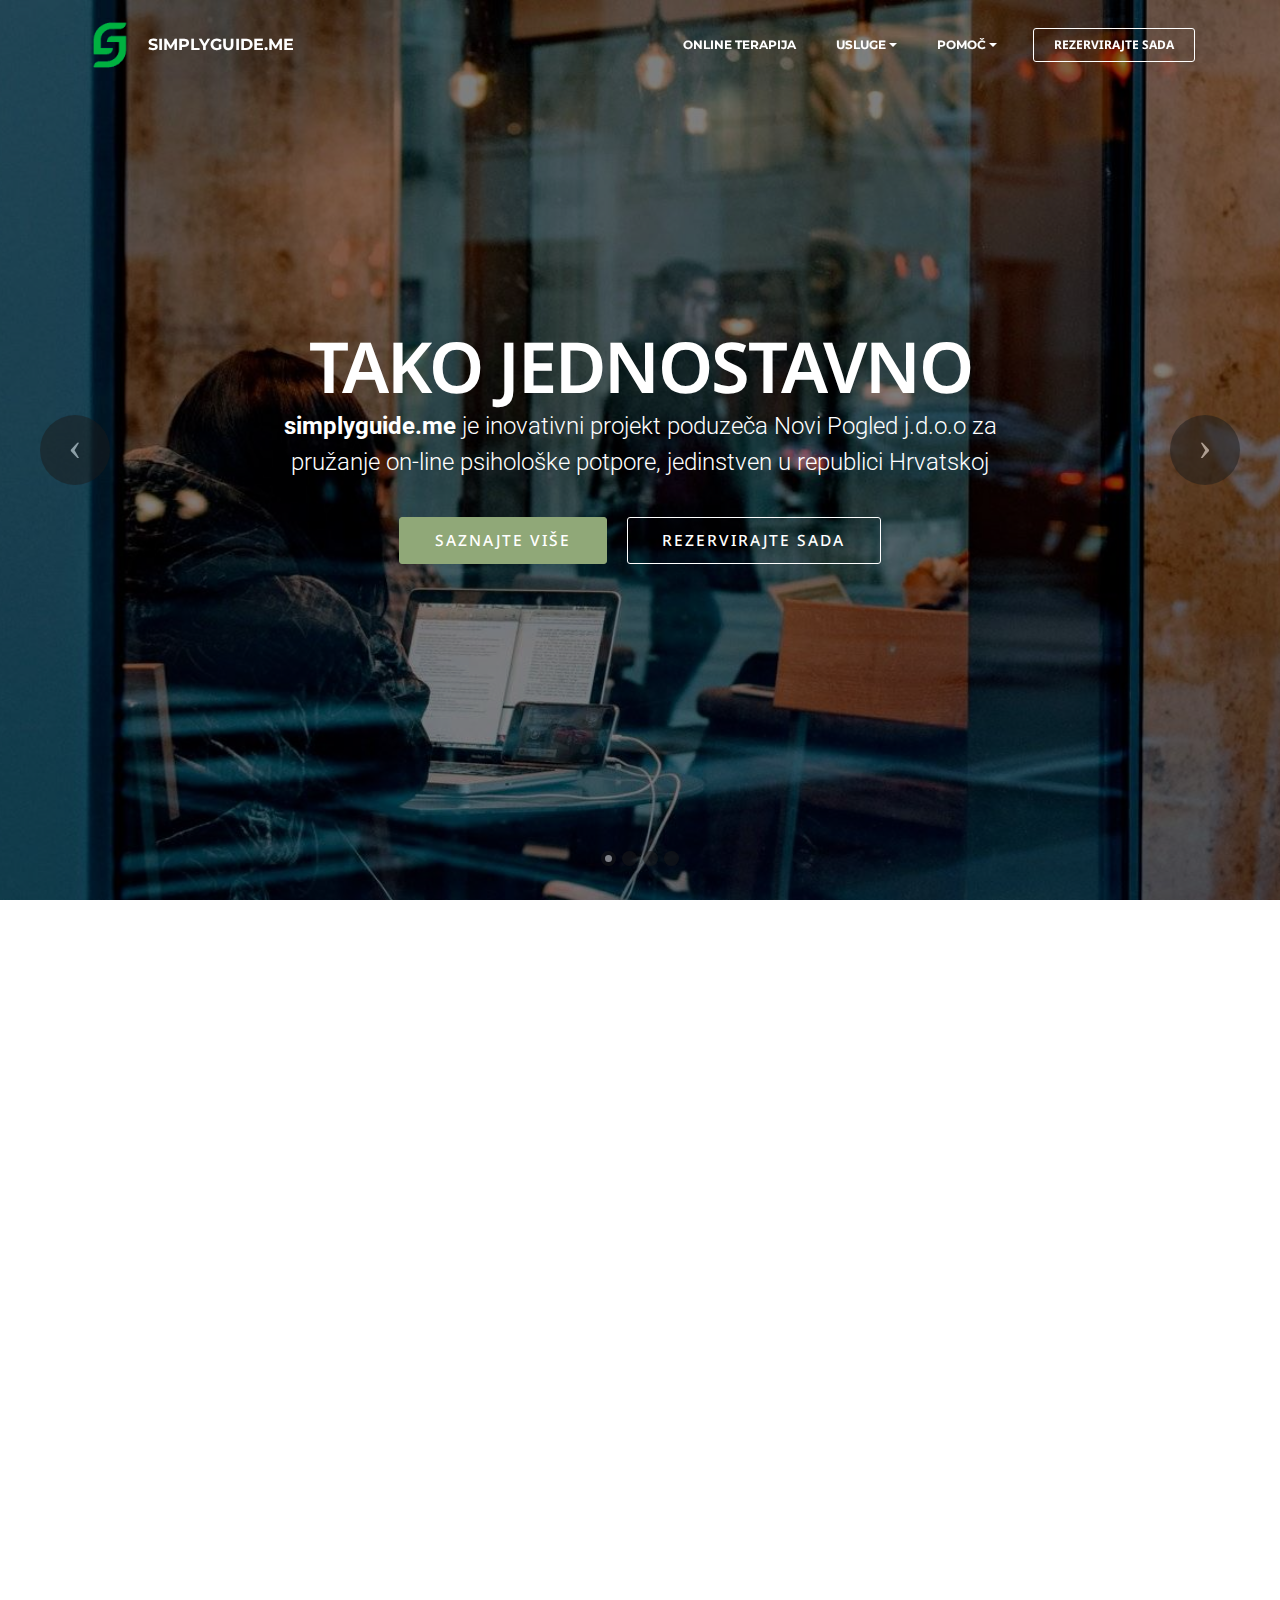
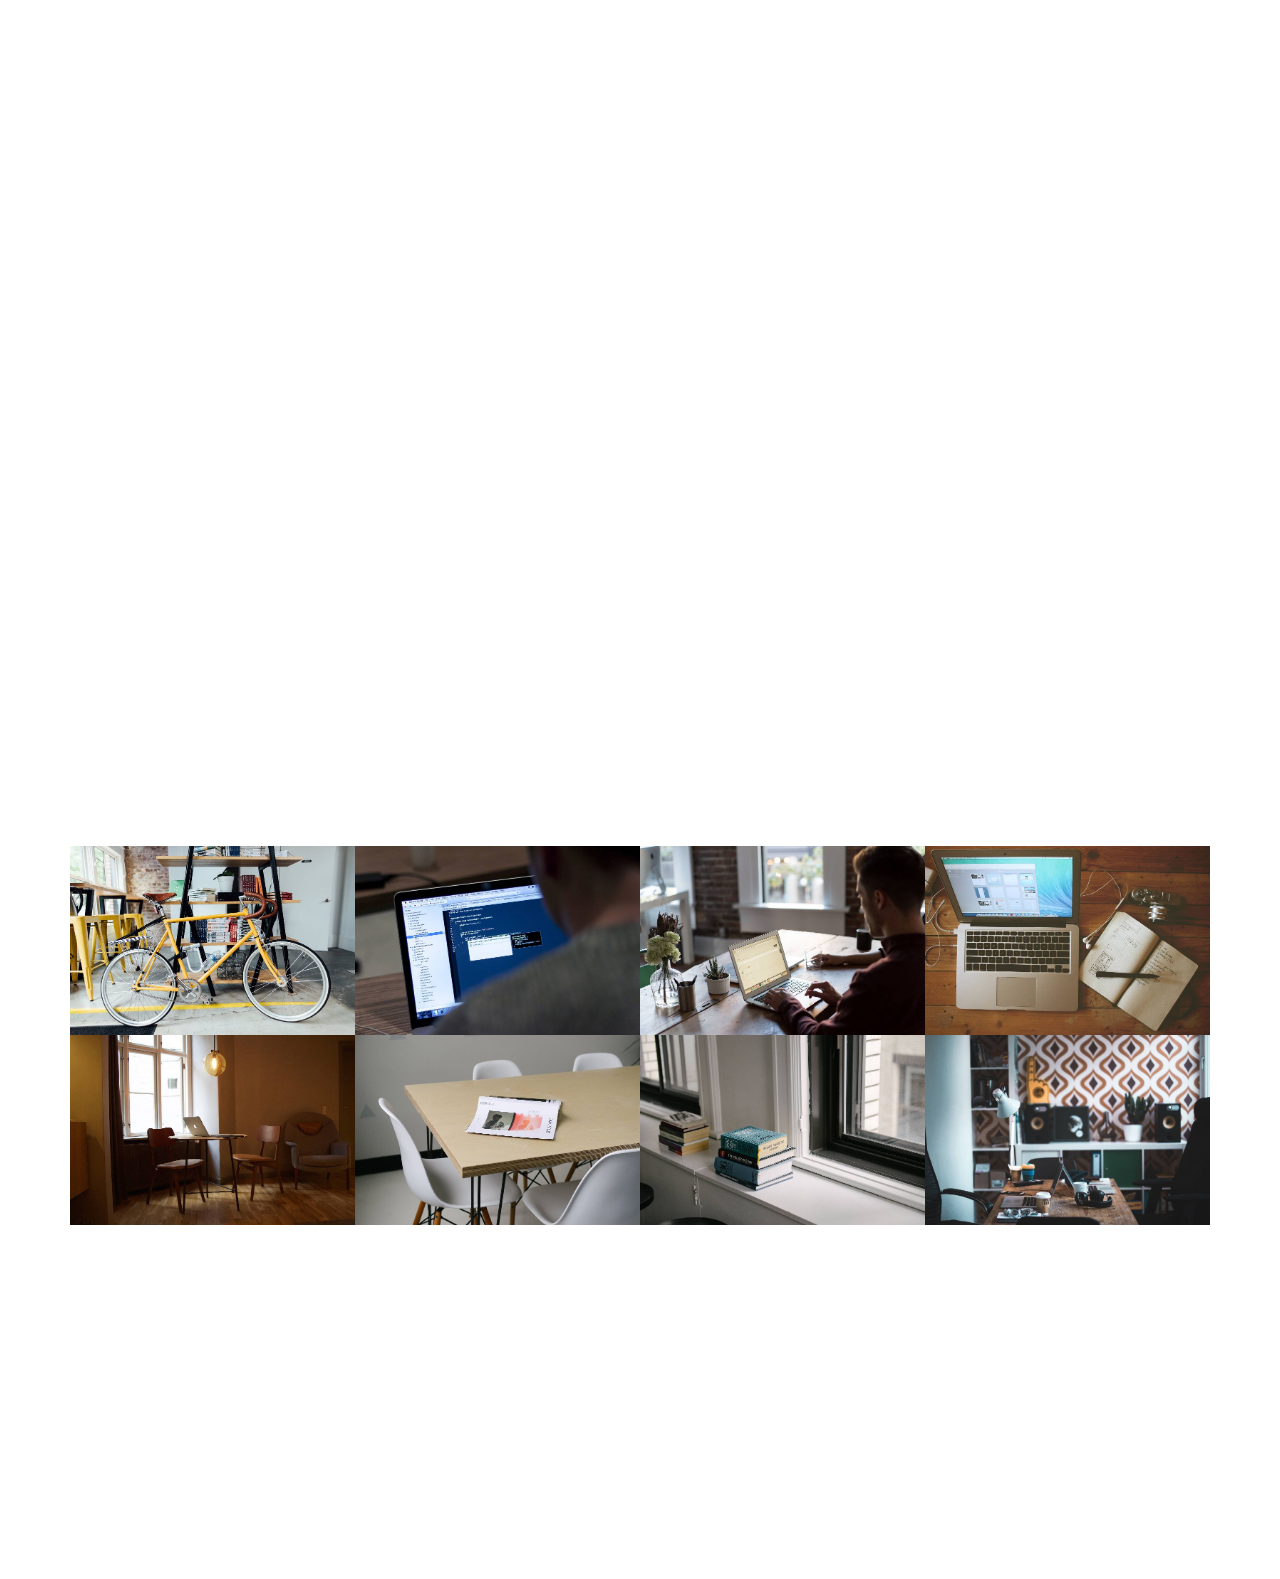
<file: index.html>
<!DOCTYPE html>
<html>
<head>
  <!-- Site made with Mobirise Website Builder v4.4.1, https://mobirise.com -->
  <meta charset="UTF-8">
  <meta http-equiv="X-UA-Compatible" content="IE=edge">
  <meta name="generator" content="Mobirise v4.4.1, mobirise.com">
  <meta name="viewport" content="width=device-width, initial-scale=1">
  <link rel="shortcut icon" href="assets/images/android-icon-128x128.png" type="image/x-icon">
  <meta name="description" content="">
  <title>Početna</title>
  <link rel="stylesheet" href="assets/bootstrap-material-design-font/css/material.css">
  <link rel="stylesheet" href="assets/et-line-font-plugin/style.css">
  <link rel="stylesheet" href="https://fonts.googleapis.com/css?family=Montserrat:400,700">
  <link rel="stylesheet" href="https://fonts.googleapis.com/css?family=Raleway:100,100i,200,200i,300,300i,400,400i,500,500i,600,600i,700,700i,800,800i,900,900i">
  <link rel="stylesheet" href="https://fonts.googleapis.com/css?family=Lora:400,700,400italic,700italic&subset=latin">
  <link rel="stylesheet" href="assets/tether/tether.min.css">
  <link rel="stylesheet" href="assets/bootstrap/css/bootstrap.min.css">
  <link rel="stylesheet" href="assets/dropdown/css/style.css">
  <link rel="stylesheet" href="assets/animate.css/animate.min.css">
  <link rel="stylesheet" href="assets/theme/css/style.css">
  <link rel="stylesheet" href="assets/mobirise-gallery/style.css">
  <link rel="stylesheet" href="assets/mobirise/css/mbr-additional.css" type="text/css">
  
  
  
</head>
<body>
<section id="menu-4" data-rv-view="0">

    <nav class="navbar navbar-dropdown transparent navbar-fixed-top bg-color">
        <div class="container">

            <div class="mbr-table">
                <div class="mbr-table-cell">

                    <div class="navbar-brand">
                        <a href="index.html" class="navbar-logo"><img src="assets/images/android-icon-128x128.png" alt="Mobirise"></a>
                        <a class="navbar-caption" href="https://mobirise.com">SIMPLYGUIDE.ME</a>
                    </div>

                </div>
                <div class="mbr-table-cell">

                    <button class="navbar-toggler pull-xs-right hidden-md-up" type="button" data-toggle="collapse" data-target="#exCollapsingNavbar">
                        <div class="hamburger-icon"></div>
                    </button>

                    <ul class="nav-dropdown collapse pull-xs-right nav navbar-nav navbar-toggleable-sm" id="exCollapsingNavbar"><li class="nav-item"><a class="nav-link link" href="grupe-podrske.html">ONLINE TERAPIJA</a></li><li class="nav-item dropdown open"><a class="nav-link link dropdown-toggle" data-toggle="dropdown-submenu" href="https://mobirise.com/" aria-expanded="true">USLUGE</a><div class="dropdown-menu"><a class="dropdown-item" href="https://mobirise.com/">ON-LINE TERAPIJA</a><a class="dropdown-item" href="https://mobirise.com/">WEBINARI</a><div class="dropdown"><a class="dropdown-item dropdown-toggle" data-toggle="dropdown-submenu" href="https://mobirise.com/" aria-expanded="false">PSIHOTERAPIJA</a><div class="dropdown-menu dropdown-submenu"><a class="dropdown-item" href="https://mobirise.com/">BRAČNA TERAPIJA</a><a class="dropdown-item" href="https://mobirise.com/">GRUPNA TERAPIJA</a><a class="dropdown-item" href="https://mobirise.com/">GEŠTALT TERAPIJA</a><a class="dropdown-item" href="https://mobirise.com/">TERAPIJA IGROM</a><a class="dropdown-item" href="https://mobirise.com/">RECONNECTIVE HEALING</a></div></div><a class="dropdown-item" href="https://mobirise.com/">GRUPE PODRŠKE</a></div></li><li class="nav-item dropdown"><a class="nav-link link dropdown-toggle" data-toggle="dropdown-submenu" href="https://mobirise.com/" aria-expanded="false">POMOČ</a><div class="dropdown-menu"><a class="dropdown-item" href="http://forums.mobirise.com/">O NAMA</a><a class="dropdown-item" href="https://mobirise.com/">KONTAKT</a><a class="dropdown-item" href="https://mobirise.com/">NAJČEŠČA PITANJA</a></div></li><li class="nav-item nav-btn"><a class="nav-link btn btn-white btn-white-outline" href="https://mobirise.com/">REZERVIRAJTE SADA</a></li></ul>
                    <button hidden="" class="navbar-toggler navbar-close" type="button" data-toggle="collapse" data-target="#exCollapsingNavbar">
                        <div class="close-icon"></div>
                    </button>

                </div>
            </div>

        </div>
    </nav>

</section>

<section class="engine"><a href="https://mobirise.co/f">bootstrap builder</a></section><section class="mbr-slider mbr-section mbr-section__container carousel slide mbr-section-nopadding mbr-after-navbar" data-ride="carousel" data-keyboard="false" data-wrap="true" data-pause="false" data-interval="7000" id="slider-3" data-rv-view="2">
    <div>
        <div>
            <div>
                <ol class="carousel-indicators">
                    <li data-app-prevent-settings="" data-target="#slider-3" data-slide-to="0" class="active"></li><li data-app-prevent-settings="" data-target="#slider-3" class="" data-slide-to="1"></li><li data-app-prevent-settings="" data-target="#slider-3" data-slide-to="2"></li><li data-app-prevent-settings="" data-target="#slider-3" data-slide-to="3"></li>
                </ol>
                <div class="carousel-inner" role="listbox">
                    <div class="mbr-section mbr-section-hero carousel-item dark center mbr-section-full active" data-bg-video-slide="false" style="background-image: url(assets/images/czpy9miucaaxnia-1200x801.jpg);">
                        <div class="mbr-table-cell">
                            <div class="mbr-overlay"></div>
                            <div class="container-slide container">
                                
                                <div class="row">
                                    <div class="col-md-8 col-md-offset-2 text-xs-center">
                                        <h2 class="mbr-section-title display-1">TAKO JEDNOSTAVNO</h2>
                                        <p class="mbr-section-lead lead"><strong>simplyguide.me</strong> je inovativni projekt poduzeča Novi Pogled j.d.o.o za pružanje on-line psihološke potpore, jedinstven u republici Hrvatskoj</p>

                                        <div class="mbr-section-btn"><a class="btn btn-lg btn-success" href="https://mobirise.com">SAZNAJTE VIŠE</a> <a class="btn btn-lg btn-white btn-white-outline" href="https://mobirise.com">REZERVIRAJTE SADA</a></div>
                                    </div>
                                </div>
                            </div>
                        </div>
                    </div><div class="mbr-section mbr-section-hero carousel-item dark center mbr-section-full" data-bg-video-slide="false" style="background-image: url(assets/images/cdn.pixabay.com-4-960x640.jpg);">
                        <div class="mbr-table-cell">
                            <div class="mbr-overlay"></div>
                            <div class="container-slide container">
                                
                                <div class="row">
                                    <div class="col-md-8 col-md-offset-1">
                                        <h2 class="mbr-section-title display-1">KAD SI SAM</h2>
                                        <p class="mbr-section-lead lead">Slide with youtube video background and color overlay. Title and text are aligned to the left.</p>

                                        <div class="mbr-section-btn"><a class="btn btn-lg btn-primary" href="https://mobirise.com">SAZNAJTE VIŠE</a> <a class="btn btn-lg btn-white btn-white-outline" href="https://mobirise.com">RAZGOVARAJTE SADA</a></div>
                                    </div>
                                </div>
                            </div>
                        </div>
                    </div><div class="mbr-section mbr-section-hero carousel-item dark center mbr-section-full" data-bg-video-slide="false" style="background-image: url(assets/images/arbol-ciudad-1280x853.jpg);">
                        <div class="mbr-table-cell">
                            <div class="mbr-overlay"></div>
                            <div class="container-slide container">
                                
                                <div class="row">
                                    <div class="col-md-8 col-md-offset-1">
                                        <h2 class="mbr-section-title display-1">KAD TI NIJE DOBRO</h2>
                                        <p class="mbr-section-lead lead">Choose from the large selection of latest pre-made blocks - jumbotrons, hero images, parallax scrolling, video backgrounds, hamburger menu, sticky header and more.</p>

                                        <div class="mbr-section-btn"><a class="btn btn-lg btn-info" href="https://mobirise.com">SAZNAJTE VIŠE</a> <a class="btn btn-lg btn-white btn-white-outline" href="https://mobirise.com">REZERVIRAJTE SADA</a></div>
                                    </div>
                                </div>
                            </div>
                        </div>
                    </div><div class="mbr-section mbr-section-hero carousel-item dark center mbr-section-full" data-bg-video-slide="false" style="background-image: url(assets/images/zarabotat-na-domu-v-derevne-2218-1228x1228.jpg);">
                        <div class="mbr-table-cell">
                            <div class="mbr-overlay"></div>
                            <div class="container-slide container">
                                
                                <div class="row">
                                    <div class="col-md-8 col-md-offset-1">
                                        <h2 class="mbr-section-title display-1">KAD ŽELIŠ OKRENUTI STRANICU</h2>
                                        <p class="mbr-section-lead lead">Choose from the large selection of latest pre-made blocks - jumbotrons, hero images, parallax scrolling, video backgrounds, hamburger menu, sticky header and more.</p>

                                        <div class="mbr-section-btn"><a class="btn btn-lg btn-info" href="https://mobirise.com">SAZNAJTE VIŠE</a> <a class="btn btn-lg btn-white btn-white-outline" href="https://mobirise.com">REZERVIRAJTE SADA</a></div>
                                    </div>
                                </div>
                            </div>
                        </div>
                    </div>
                </div>

                <a data-app-prevent-settings="" class="left carousel-control" role="button" data-slide="prev" href="#slider-3">
                    <span class="icon-prev" aria-hidden="true"></span>
                    <span class="sr-only">Previous</span>
                </a>
                <a data-app-prevent-settings="" class="right carousel-control" role="button" data-slide="next" href="#slider-3">
                    <span class="icon-next" aria-hidden="true"></span>
                    <span class="sr-only">Next</span>
                </a>
            </div>
        </div>
    </div>
</section>

<section class="mbr-section" id="msg-box5-d" data-rv-view="42" style="background-color: rgb(255, 255, 255); padding-top: 40px; padding-bottom: 0px;">

    
    <div class="container">
        <div class="row">
            <div class="mbr-table-md-up">

              

              <div class="mbr-table-cell col-md-5 text-xs-center text-md-right content-size">
                  <h3 class="mbr-section-title display-2">SOLID COLOR INTRO WITH IMAGE</h3>
                  <div class="lead">

                    <p>Solid color intro with an image on the right side. Also this block has no paddings.</p>

                  </div>

                  <div><a class="btn btn-primary" href="https://mobirise.com">MORE</a></div>
              </div>


              


              <div class="mbr-table-cell mbr-left-padding-md-up mbr-valign-top col-md-7 image-size" style="width: 50%;">
                  <div class="mbr-figure"><img src="assets/images/cdn.pixabay.com-6-659x659.jpg"></div>
              </div>

            </div>
        </div>
    </div>

</section>

<section class="mbr-section" id="msg-box5-e" data-rv-view="45" style="background-color: rgb(255, 255, 255); padding-top: 40px; padding-bottom: 0px;">

    
    <div class="container">
        <div class="row">
            <div class="mbr-table-md-up">

              <div class="mbr-table-cell mbr-right-padding-md-up mbr-valign-top col-md-7 image-size" style="width: 50%;">
                  <div class="mbr-figure"><img src="assets/images/cdn.pixabay.com-1-659x659.png"></div>
              </div>

              


              <div class="mbr-table-cell col-md-5 text-xs-center text-md-left content-size">
                  <h3 class="mbr-section-title display-2">SOLID COLOR INTRO WITH IMAGE</h3>
                  <div class="lead">

                    <p>Solid color intro with an image on the right side. Also this block has no paddings.</p>

                  </div>

                  <div><a class="btn btn-primary" href="https://mobirise.com">MORE</a></div>
              </div>


              

            </div>
        </div>
    </div>

</section>

<section class="mbr-section" id="msg-box5-f" data-rv-view="48" style="background-color: rgb(255, 255, 255); padding-top: 40px; padding-bottom: 0px;">

    
    <div class="container">
        <div class="row">
            <div class="mbr-table-md-up">

              

              <div class="mbr-table-cell col-md-5 text-xs-center text-md-right content-size">
                  <h3 class="mbr-section-title display-2">SOLID COLOR INTRO WITH IMAGE</h3>
                  <div class="lead">

                    <p>Solid color intro with an image on the right side. Also this block has no paddings.</p>

                  </div>

                  <div><a class="btn btn-primary" href="https://mobirise.com">MORE</a></div>
              </div>


              


              <div class="mbr-table-cell mbr-left-padding-md-up mbr-valign-top col-md-7 image-size" style="width: 50%;">
                  <div class="mbr-figure"><img src="assets/images/mecfssa.org-864x578.png"></div>
              </div>

            </div>
        </div>
    </div>

</section>

<section class="mbr-gallery mbr-section mbr-section-nopadding mbr-slider-carousel" data-filter="false" id="gallery2-g" data-rv-view="51" style="padding-top: 6rem; padding-bottom: 6rem;">
    <!-- Filter -->
    

    <!-- Gallery -->
    <div class="mbr-gallery-row container">
        <div class=" mbr-gallery-layout-default">
            <div>
                <div>
                    <div class="mbr-gallery-item mbr-gallery-item__mobirise3 mbr-gallery-item--p0" data-video-url="false" data-tags="Awesome">
                        <div href="#lb-gallery2-g" data-slide-to="0" data-toggle="modal">
                            
                            

                            <img src="assets/images/bike-small.jpg" alt="">
                            
                            <span class="icon-focus"></span>
                            
                        </div>
                    </div><div class="mbr-gallery-item mbr-gallery-item__mobirise3 mbr-gallery-item--p0" data-video-url="false" data-tags="Responsive">
                        <div href="#lb-gallery2-g" data-slide-to="1" data-toggle="modal">
                            
                            

                            <img src="assets/images/code-man-small.jpg" alt="">
                            
                            <span class="icon-focus"></span>
                            
                        </div>
                    </div><div class="mbr-gallery-item mbr-gallery-item__mobirise3 mbr-gallery-item--p0" data-video-url="false" data-tags="Creative">
                        <div href="#lb-gallery2-g" data-slide-to="2" data-toggle="modal">
                            
                            

                            <img src="assets/images/coworkers-small.jpg" alt="">
                            
                            <span class="icon-focus"></span>
                            
                        </div>
                    </div><div class="mbr-gallery-item mbr-gallery-item__mobirise3 mbr-gallery-item--p0" data-video-url="false" data-tags="Animated">
                        <div href="#lb-gallery2-g" data-slide-to="3" data-toggle="modal">
                            
                            

                            <img src="assets/images/desktop-small.jpg" alt="">
                            
                            <span class="icon-focus"></span>
                            
                        </div>
                    </div><div class="mbr-gallery-item mbr-gallery-item__mobirise3 mbr-gallery-item--p0" data-video-url="false" data-tags="Awesome">
                        <div href="#lb-gallery2-g" data-slide-to="4" data-toggle="modal">
                            
                            

                            <img src="assets/images/room-laptop-small.jpg" alt="">
                            
                            <span class="icon-focus"></span>
                            
                        </div>
                    </div><div class="mbr-gallery-item mbr-gallery-item__mobirise3 mbr-gallery-item--p0" data-video-url="false" data-tags="Beautiful">
                        <div href="#lb-gallery2-g" data-slide-to="5" data-toggle="modal">
                            
                            

                            <img src="assets/images/table-small.jpg" alt="">
                            
                            <span class="icon-focus"></span>
                            
                        </div>
                    </div><div class="mbr-gallery-item mbr-gallery-item__mobirise3 mbr-gallery-item--p0" data-video-url="false" data-tags="Responsive">
                        <div href="#lb-gallery2-g" data-slide-to="6" data-toggle="modal">
                            
                            

                            <img src="assets/images/windows-books-small.jpg" alt="">
                            
                            <span class="icon-focus"></span>
                            
                        </div>
                    </div><div class="mbr-gallery-item mbr-gallery-item__mobirise3 mbr-gallery-item--p0" data-video-url="false" data-tags="Animated">
                        <div href="#lb-gallery2-g" data-slide-to="7" data-toggle="modal">
                            
                            

                            <img src="assets/images/working-area-small.jpg" alt="">
                            
                            <span class="icon-focus"></span>
                            
                        </div>
                    </div>
                </div>
            </div>
            <div class="clearfix"></div>
        </div>
    </div>

    <!-- Lightbox -->
    <div data-app-prevent-settings="" class="mbr-slider modal fade carousel slide" tabindex="-1" data-keyboard="true" data-interval="false" id="lb-gallery2-g">
        <div class="modal-dialog">
            <div class="modal-content">
                <div class="modal-body">
                    <ol class="carousel-indicators">
                        <li data-app-prevent-settings="" data-target="#lb-gallery2-g" class=" active" data-slide-to="0"></li><li data-app-prevent-settings="" data-target="#lb-gallery2-g" data-slide-to="1"></li><li data-app-prevent-settings="" data-target="#lb-gallery2-g" data-slide-to="2"></li><li data-app-prevent-settings="" data-target="#lb-gallery2-g" data-slide-to="3"></li><li data-app-prevent-settings="" data-target="#lb-gallery2-g" data-slide-to="4"></li><li data-app-prevent-settings="" data-target="#lb-gallery2-g" data-slide-to="5"></li><li data-app-prevent-settings="" data-target="#lb-gallery2-g" data-slide-to="6"></li><li data-app-prevent-settings="" data-target="#lb-gallery2-g" data-slide-to="7"></li>
                    </ol>
                    <div class="carousel-inner">
                        <div class="carousel-item active">
                            <img src="assets/images/bike.jpg" alt="">
                        </div><div class="carousel-item">
                            <img src="assets/images/code-man.jpg" alt="">
                        </div><div class="carousel-item">
                            <img src="assets/images/coworkers.jpg" alt="">
                        </div><div class="carousel-item">
                            <img src="assets/images/desktop.jpg" alt="">
                        </div><div class="carousel-item">
                            <img src="assets/images/room-laptop.jpg" alt="">
                        </div><div class="carousel-item">
                            <img src="assets/images/table.jpg" alt="">
                        </div><div class="carousel-item">
                            <img src="assets/images/windows-books.jpg" alt="">
                        </div><div class="carousel-item">
                            <img src="assets/images/working-area.jpg" alt="">
                        </div>
                    </div>
                    <a class="left carousel-control" role="button" data-slide="prev" href="#lb-gallery2-g">
                        <span class="icon-prev" aria-hidden="true"></span>
                        <span class="sr-only">Previous</span>
                    </a>
                    <a class="right carousel-control" role="button" data-slide="next" href="#lb-gallery2-g">
                        <span class="icon-next" aria-hidden="true"></span>
                        <span class="sr-only">Next</span>
                    </a>

                    <a class="close" href="#" role="button" data-dismiss="modal">
                        <span aria-hidden="true">×</span>
                        <span class="sr-only">Close</span>
                    </a>
                </div>
            </div>
        </div>
    </div>
</section>

<section class="mbr-section article mbr-section__container" id="content2-i" data-rv-view="88" style="background-color: rgb(255, 255, 255); padding-top: 20px; padding-bottom: 20px;">

    <div class="container">
        <div class="row">
            <div class="col-xs-12 lead"><blockquote>Make your own website in a few clicks! Mobirise helps you cut down development time by providing you with a flexible website editor with a drag and drop interface. MobiRise Website Builder creates responsive, retina and mobile friendly websites in a few clicks. Mobirise is one of the easiest website development tools available today. It also gives you the freedom to develop as many websites as you like given the fact that it is a desktop app.</blockquote></div>
        </div>
    </div>

</section>

<section class="mbr-section mbr-section__container" id="buttons1-j" data-rv-view="90" style="background-color: rgb(255, 255, 255); padding-top: 20px; padding-bottom: 20px;">

    <div class="container">
        <div class="row">
            <div class="col-xs-12">
                <div class="text-xs-center"><a class="btn btn-primary" href="https://mobirise.com/mobirise-free-win.zip">DOWNLOAD FOR WIN</a> <a class="btn btn-black btn-black-outline" href="https://mobirise.com/mobirise-free-mac.zip">DOWNLOAD FOR MAC</a></div>
            </div>
        </div>
    </div>

</section>


  <script src="assets/web/assets/jquery/jquery.min.js"></script>
  <script src="assets/tether/tether.min.js"></script>
  <script src="assets/bootstrap/js/bootstrap.min.js"></script>
  <script src="assets/smooth-scroll/smooth-scroll.js"></script>
  <script src="assets/dropdown/js/script.min.js"></script>
  <script src="assets/touch-swipe/jquery.touch-swipe.min.js"></script>
  <script src="assets/viewport-checker/jquery.viewportchecker.js"></script>
  <script src="assets/bootstrap-carousel-swipe/bootstrap-carousel-swipe.js"></script>
  <script src="assets/masonry/masonry.pkgd.min.js"></script>
  <script src="assets/imagesloaded/imagesloaded.pkgd.min.js"></script>
  <script src="assets/theme/js/script.js"></script>
  <script src="assets/mobirise-gallery/player.min.js"></script>
  <script src="assets/mobirise-gallery/script.js"></script>
  
  
  <input name="animation" type="hidden">
  </body>
</html>
</file>
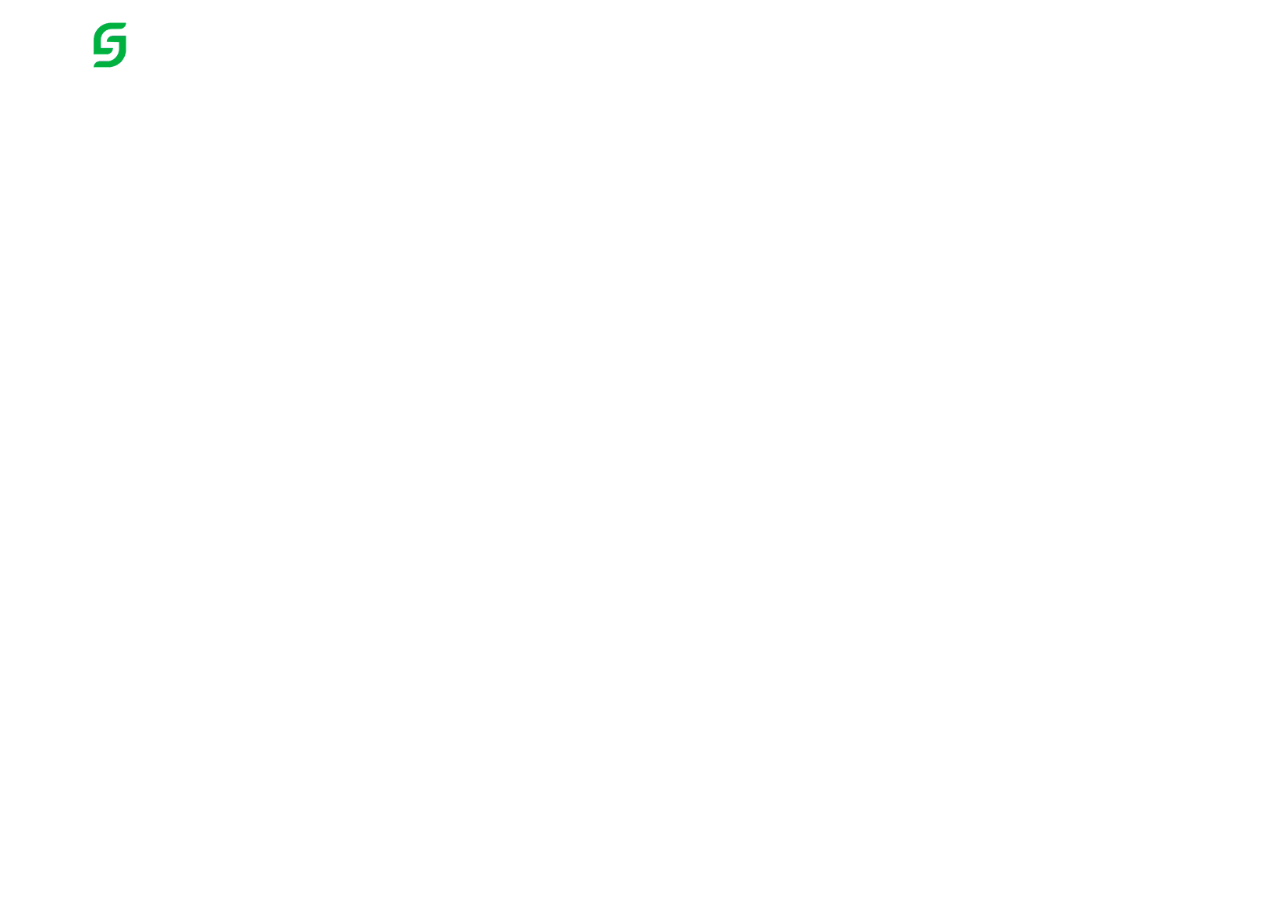
<file: grupe-podrske.html>
<!DOCTYPE html>
<html>
<head>
  <!-- Site made with Mobirise Website Builder v4.4.1, https://mobirise.com -->
  <meta charset="UTF-8">
  <meta http-equiv="X-UA-Compatible" content="IE=edge">
  <meta name="generator" content="Mobirise v4.4.1, mobirise.com">
  <meta name="viewport" content="width=device-width, initial-scale=1">
  <link rel="shortcut icon" href="assets/images/android-icon-128x128.png" type="image/x-icon">
  <meta name="description" content="Website Maker Description">
  <title>Grupe Podrške</title>
  <link rel="stylesheet" href="https://fonts.googleapis.com/css?family=Montserrat:400,700">
  <link rel="stylesheet" href="https://fonts.googleapis.com/css?family=Raleway:100,100i,200,200i,300,300i,400,400i,500,500i,600,600i,700,700i,800,800i,900,900i">
  <link rel="stylesheet" href="https://fonts.googleapis.com/css?family=Lora:400,700,400italic,700italic&subset=latin">
  <link rel="stylesheet" href="assets/bootstrap-material-design-font/css/material.css">
  <link rel="stylesheet" href="assets/tether/tether.min.css">
  <link rel="stylesheet" href="assets/bootstrap/css/bootstrap.min.css">
  <link rel="stylesheet" href="assets/dropdown/css/style.css">
  <link rel="stylesheet" href="assets/animate.css/animate.min.css">
  <link rel="stylesheet" href="assets/theme/css/style.css">
  <link rel="stylesheet" href="assets/mobirise/css/mbr-additional.css" type="text/css">
  
  
  
</head>
<body>
<section id="menu-5" data-rv-view="23">

    <nav class="navbar navbar-dropdown transparent navbar-fixed-top bg-color">
        <div class="container">

            <div class="mbr-table">
                <div class="mbr-table-cell">

                    <div class="navbar-brand">
                        <a href="index.html" class="navbar-logo"><img src="assets/images/android-icon-128x128.png" alt="Mobirise"></a>
                        <a class="navbar-caption" href="https://mobirise.com">SIMPLYGUIDE.ME</a>
                    </div>

                </div>
                <div class="mbr-table-cell">

                    <button class="navbar-toggler pull-xs-right hidden-md-up" type="button" data-toggle="collapse" data-target="#exCollapsingNavbar">
                        <div class="hamburger-icon"></div>
                    </button>

                    <ul class="nav-dropdown collapse pull-xs-right nav navbar-nav navbar-toggleable-sm" id="exCollapsingNavbar"><li class="nav-item"><a class="nav-link link" href="grupe-podrske.html">ONLINE TERAPIJA</a></li><li class="nav-item dropdown open"><a class="nav-link link dropdown-toggle" data-toggle="dropdown-submenu" href="https://mobirise.com/" aria-expanded="true">USLUGE</a><div class="dropdown-menu"><a class="dropdown-item" href="https://mobirise.com/">ON-LINE TERAPIJA</a><a class="dropdown-item" href="https://mobirise.com/">WEBINARI</a><div class="dropdown"><a class="dropdown-item dropdown-toggle" data-toggle="dropdown-submenu" href="https://mobirise.com/" aria-expanded="false">PSIHOTERAPIJA</a><div class="dropdown-menu dropdown-submenu"><a class="dropdown-item" href="https://mobirise.com/">BRAČNA TERAPIJA</a><a class="dropdown-item" href="https://mobirise.com/">GRUPNA TERAPIJA</a><a class="dropdown-item" href="https://mobirise.com/">GEŠTALT TERAPIJA</a><a class="dropdown-item" href="https://mobirise.com/">TERAPIJA IGROM</a><a class="dropdown-item" href="https://mobirise.com/">RECONNECTIVE HEALING</a></div></div><a class="dropdown-item" href="https://mobirise.com/">GRUPE PODRŠKE</a></div></li><li class="nav-item dropdown"><a class="nav-link link dropdown-toggle" data-toggle="dropdown-submenu" href="https://mobirise.com/" aria-expanded="false">POMOČ</a><div class="dropdown-menu"><a class="dropdown-item" href="http://forums.mobirise.com/">O NAMA</a><a class="dropdown-item" href="https://mobirise.com/">KONTAKT</a><a class="dropdown-item" href="https://mobirise.com/">NAJČEŠČA PITANJA</a></div></li><li class="nav-item nav-btn"><a class="nav-link btn btn-white btn-white-outline" href="https://mobirise.com/">REZERVIRAJTE SADA</a></li></ul>
                    <button hidden="" class="navbar-toggler navbar-close" type="button" data-toggle="collapse" data-target="#exCollapsingNavbar">
                        <div class="close-icon"></div>
                    </button>

                </div>
            </div>

        </div>
    </nav>

</section>


  <section class="engine"><a href="https://mobirise.co/l">bootstrap theme</a></section><script src="assets/web/assets/jquery/jquery.min.js"></script>
  <script src="assets/tether/tether.min.js"></script>
  <script src="assets/bootstrap/js/bootstrap.min.js"></script>
  <script src="assets/smooth-scroll/smooth-scroll.js"></script>
  <script src="assets/viewport-checker/jquery.viewportchecker.js"></script>
  <script src="assets/dropdown/js/script.min.js"></script>
  <script src="assets/touch-swipe/jquery.touch-swipe.min.js"></script>
  <script src="assets/theme/js/script.js"></script>
  
  
  <input name="animation" type="hidden">
  </body>
</html>
</file>
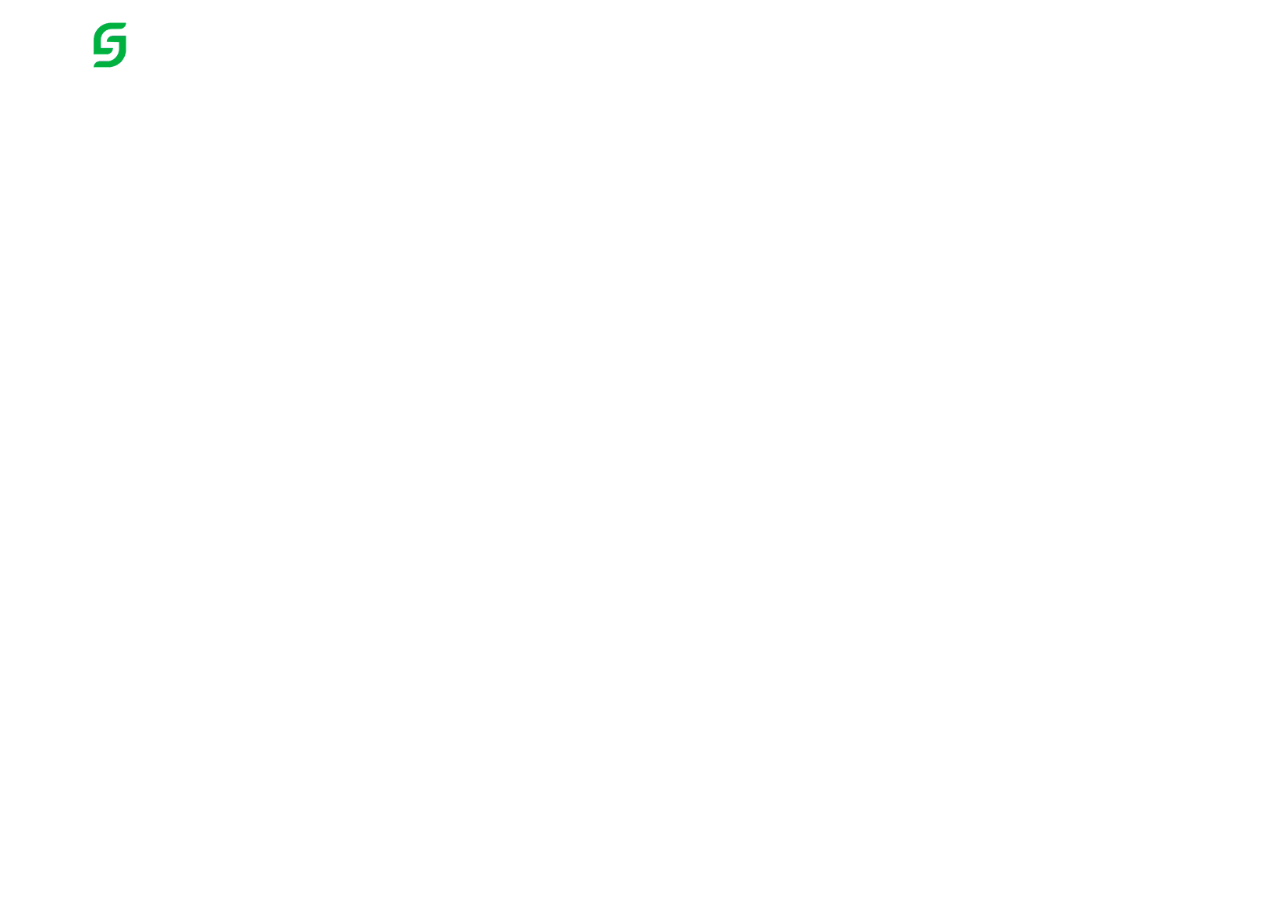
<file: kontakt.html>
<!DOCTYPE html>
<html>
<head>
  <!-- Site made with Mobirise Website Builder v4.4.1, https://mobirise.com -->
  <meta charset="UTF-8">
  <meta http-equiv="X-UA-Compatible" content="IE=edge">
  <meta name="generator" content="Mobirise v4.4.1, mobirise.com">
  <meta name="viewport" content="width=device-width, initial-scale=1">
  <link rel="shortcut icon" href="assets/images/android-icon-128x128.png" type="image/x-icon">
  <meta name="description" content="Web Builder Description">
  <title>Kontakt</title>
  <link rel="stylesheet" href="https://fonts.googleapis.com/css?family=Montserrat:400,700">
  <link rel="stylesheet" href="https://fonts.googleapis.com/css?family=Raleway:100,100i,200,200i,300,300i,400,400i,500,500i,600,600i,700,700i,800,800i,900,900i">
  <link rel="stylesheet" href="https://fonts.googleapis.com/css?family=Lora:400,700,400italic,700italic&subset=latin">
  <link rel="stylesheet" href="assets/bootstrap-material-design-font/css/material.css">
  <link rel="stylesheet" href="assets/tether/tether.min.css">
  <link rel="stylesheet" href="assets/bootstrap/css/bootstrap.min.css">
  <link rel="stylesheet" href="assets/dropdown/css/style.css">
  <link rel="stylesheet" href="assets/animate.css/animate.min.css">
  <link rel="stylesheet" href="assets/theme/css/style.css">
  <link rel="stylesheet" href="assets/mobirise/css/mbr-additional.css" type="text/css">
  
  
  
</head>
<body>
<section id="menu-a" data-rv-view="124">

    <nav class="navbar navbar-dropdown transparent navbar-fixed-top bg-color">
        <div class="container">

            <div class="mbr-table">
                <div class="mbr-table-cell">

                    <div class="navbar-brand">
                        <a href="index.html" class="navbar-logo"><img src="assets/images/android-icon-128x128.png" alt="Mobirise"></a>
                        <a class="navbar-caption" href="https://mobirise.com">SIMPLYGUIDE.ME</a>
                    </div>

                </div>
                <div class="mbr-table-cell">

                    <button class="navbar-toggler pull-xs-right hidden-md-up" type="button" data-toggle="collapse" data-target="#exCollapsingNavbar">
                        <div class="hamburger-icon"></div>
                    </button>

                    <ul class="nav-dropdown collapse pull-xs-right nav navbar-nav navbar-toggleable-sm" id="exCollapsingNavbar"><li class="nav-item"><a class="nav-link link" href="grupe-podrske.html">ONLINE TERAPIJA</a></li><li class="nav-item dropdown open"><a class="nav-link link dropdown-toggle" data-toggle="dropdown-submenu" href="https://mobirise.com/" aria-expanded="true">USLUGE</a><div class="dropdown-menu"><a class="dropdown-item" href="https://mobirise.com/">ON-LINE TERAPIJA</a><a class="dropdown-item" href="https://mobirise.com/">WEBINARI</a><div class="dropdown"><a class="dropdown-item dropdown-toggle" data-toggle="dropdown-submenu" href="https://mobirise.com/" aria-expanded="false">PSIHOTERAPIJA</a><div class="dropdown-menu dropdown-submenu"><a class="dropdown-item" href="https://mobirise.com/">BRAČNA TERAPIJA</a><a class="dropdown-item" href="https://mobirise.com/">GRUPNA TERAPIJA</a><a class="dropdown-item" href="https://mobirise.com/">GEŠTALT TERAPIJA</a><a class="dropdown-item" href="https://mobirise.com/">TERAPIJA IGROM</a><a class="dropdown-item" href="https://mobirise.com/">RECONNECTIVE HEALING</a></div></div><a class="dropdown-item" href="https://mobirise.com/">GRUPE PODRŠKE</a></div></li><li class="nav-item dropdown"><a class="nav-link link dropdown-toggle" data-toggle="dropdown-submenu" href="https://mobirise.com/" aria-expanded="false">POMOČ</a><div class="dropdown-menu"><a class="dropdown-item" href="http://forums.mobirise.com/">O NAMA</a><a class="dropdown-item" href="https://mobirise.com/">KONTAKT</a><a class="dropdown-item" href="https://mobirise.com/">NAJČEŠČA PITANJA</a></div></li><li class="nav-item nav-btn"><a class="nav-link btn btn-white btn-white-outline" href="https://mobirise.com/">REZERVIRAJTE SADA</a></li></ul>
                    <button hidden="" class="navbar-toggler navbar-close" type="button" data-toggle="collapse" data-target="#exCollapsingNavbar">
                        <div class="close-icon"></div>
                    </button>

                </div>
            </div>

        </div>
    </nav>

</section>


  <section class="engine"><a href="https://mobirise.co/k">free bootstrap templates</a></section><script src="assets/web/assets/jquery/jquery.min.js"></script>
  <script src="assets/tether/tether.min.js"></script>
  <script src="assets/bootstrap/js/bootstrap.min.js"></script>
  <script src="assets/smooth-scroll/smooth-scroll.js"></script>
  <script src="assets/viewport-checker/jquery.viewportchecker.js"></script>
  <script src="assets/dropdown/js/script.min.js"></script>
  <script src="assets/touch-swipe/jquery.touch-swipe.min.js"></script>
  <script src="assets/theme/js/script.js"></script>
  
  
  <input name="animation" type="hidden">
  </body>
</html>
</file>
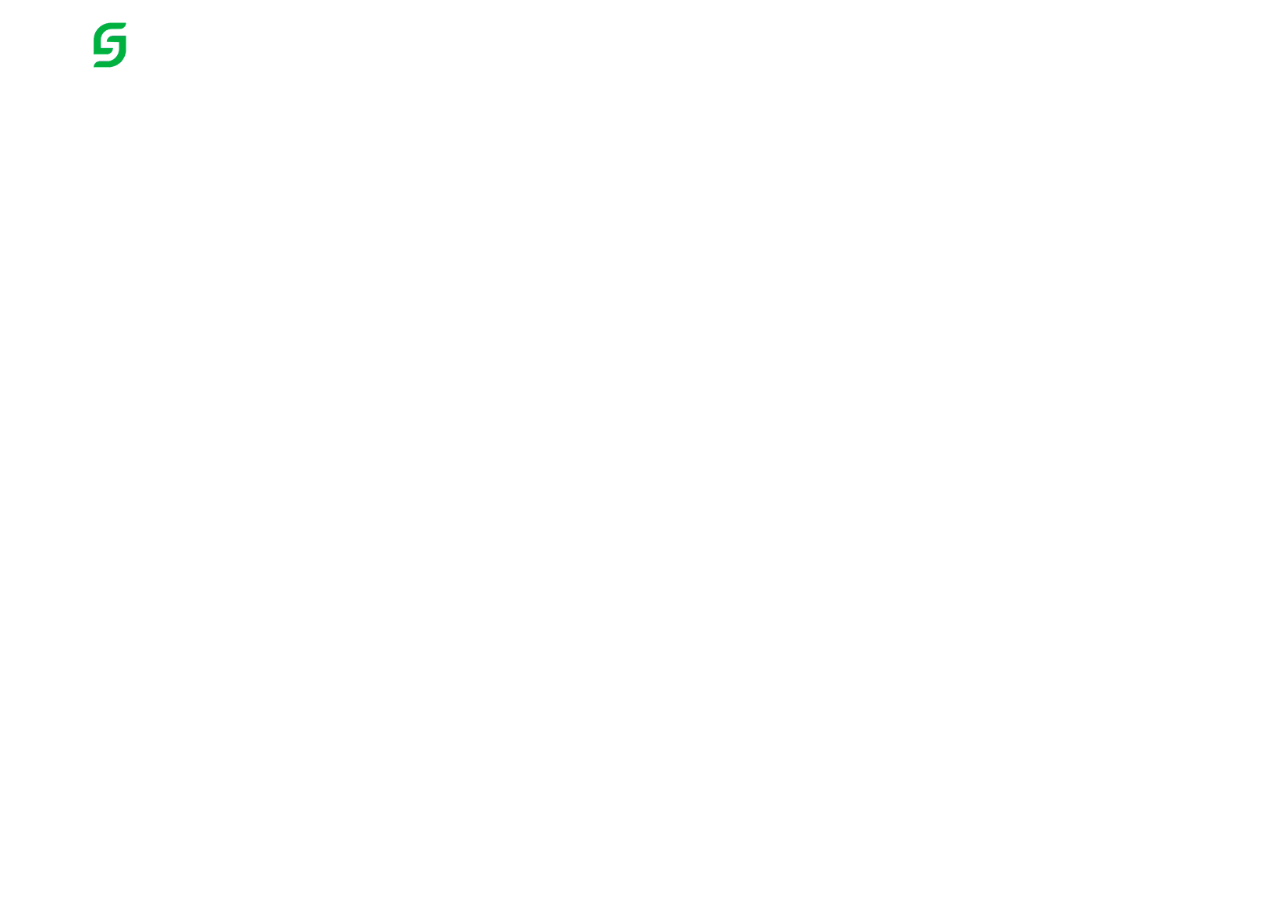
<file: o-nama.html>
<!DOCTYPE html>
<html>
<head>
  <!-- Site made with Mobirise Website Builder v4.4.1, https://mobirise.com -->
  <meta charset="UTF-8">
  <meta http-equiv="X-UA-Compatible" content="IE=edge">
  <meta name="generator" content="Mobirise v4.4.1, mobirise.com">
  <meta name="viewport" content="width=device-width, initial-scale=1">
  <link rel="shortcut icon" href="assets/images/android-icon-128x128.png" type="image/x-icon">
  <meta name="description" content="Website Creator Description">
  <title>O nama</title>
  <link rel="stylesheet" href="https://fonts.googleapis.com/css?family=Montserrat:400,700">
  <link rel="stylesheet" href="https://fonts.googleapis.com/css?family=Raleway:100,100i,200,200i,300,300i,400,400i,500,500i,600,600i,700,700i,800,800i,900,900i">
  <link rel="stylesheet" href="https://fonts.googleapis.com/css?family=Lora:400,700,400italic,700italic&subset=latin">
  <link rel="stylesheet" href="assets/bootstrap-material-design-font/css/material.css">
  <link rel="stylesheet" href="assets/tether/tether.min.css">
  <link rel="stylesheet" href="assets/bootstrap/css/bootstrap.min.css">
  <link rel="stylesheet" href="assets/dropdown/css/style.css">
  <link rel="stylesheet" href="assets/animate.css/animate.min.css">
  <link rel="stylesheet" href="assets/theme/css/style.css">
  <link rel="stylesheet" href="assets/mobirise/css/mbr-additional.css" type="text/css">
  
  
  
</head>
<body>
<section id="menu-9" data-rv-view="126">

    <nav class="navbar navbar-dropdown transparent navbar-fixed-top bg-color">
        <div class="container">

            <div class="mbr-table">
                <div class="mbr-table-cell">

                    <div class="navbar-brand">
                        <a href="index.html" class="navbar-logo"><img src="assets/images/android-icon-128x128.png" alt="Mobirise"></a>
                        <a class="navbar-caption" href="https://mobirise.com">SIMPLYGUIDE.ME</a>
                    </div>

                </div>
                <div class="mbr-table-cell">

                    <button class="navbar-toggler pull-xs-right hidden-md-up" type="button" data-toggle="collapse" data-target="#exCollapsingNavbar">
                        <div class="hamburger-icon"></div>
                    </button>

                    <ul class="nav-dropdown collapse pull-xs-right nav navbar-nav navbar-toggleable-sm" id="exCollapsingNavbar"><li class="nav-item"><a class="nav-link link" href="grupe-podrske.html">ONLINE TERAPIJA</a></li><li class="nav-item dropdown open"><a class="nav-link link dropdown-toggle" data-toggle="dropdown-submenu" href="https://mobirise.com/" aria-expanded="true">USLUGE</a><div class="dropdown-menu"><a class="dropdown-item" href="https://mobirise.com/">ON-LINE TERAPIJA</a><a class="dropdown-item" href="https://mobirise.com/">WEBINARI</a><div class="dropdown"><a class="dropdown-item dropdown-toggle" data-toggle="dropdown-submenu" href="https://mobirise.com/" aria-expanded="false">PSIHOTERAPIJA</a><div class="dropdown-menu dropdown-submenu"><a class="dropdown-item" href="https://mobirise.com/">BRAČNA TERAPIJA</a><a class="dropdown-item" href="https://mobirise.com/">GRUPNA TERAPIJA</a><a class="dropdown-item" href="https://mobirise.com/">GEŠTALT TERAPIJA</a><a class="dropdown-item" href="https://mobirise.com/">TERAPIJA IGROM</a><a class="dropdown-item" href="https://mobirise.com/">RECONNECTIVE HEALING</a></div></div><a class="dropdown-item" href="https://mobirise.com/">GRUPE PODRŠKE</a></div></li><li class="nav-item dropdown"><a class="nav-link link dropdown-toggle" data-toggle="dropdown-submenu" href="https://mobirise.com/" aria-expanded="false">POMOČ</a><div class="dropdown-menu"><a class="dropdown-item" href="http://forums.mobirise.com/">O NAMA</a><a class="dropdown-item" href="https://mobirise.com/">KONTAKT</a><a class="dropdown-item" href="https://mobirise.com/">NAJČEŠČA PITANJA</a></div></li><li class="nav-item nav-btn"><a class="nav-link btn btn-white btn-white-outline" href="https://mobirise.com/">REZERVIRAJTE SADA</a></li></ul>
                    <button hidden="" class="navbar-toggler navbar-close" type="button" data-toggle="collapse" data-target="#exCollapsingNavbar">
                        <div class="close-icon"></div>
                    </button>

                </div>
            </div>

        </div>
    </nav>

</section>


  <section class="engine"><a href="https://mobirise.co/q">bootstrap slider</a></section><script src="assets/web/assets/jquery/jquery.min.js"></script>
  <script src="assets/tether/tether.min.js"></script>
  <script src="assets/bootstrap/js/bootstrap.min.js"></script>
  <script src="assets/smooth-scroll/smooth-scroll.js"></script>
  <script src="assets/viewport-checker/jquery.viewportchecker.js"></script>
  <script src="assets/dropdown/js/script.min.js"></script>
  <script src="assets/touch-swipe/jquery.touch-swipe.min.js"></script>
  <script src="assets/theme/js/script.js"></script>
  
  
  <input name="animation" type="hidden">
  </body>
</html>
</file>
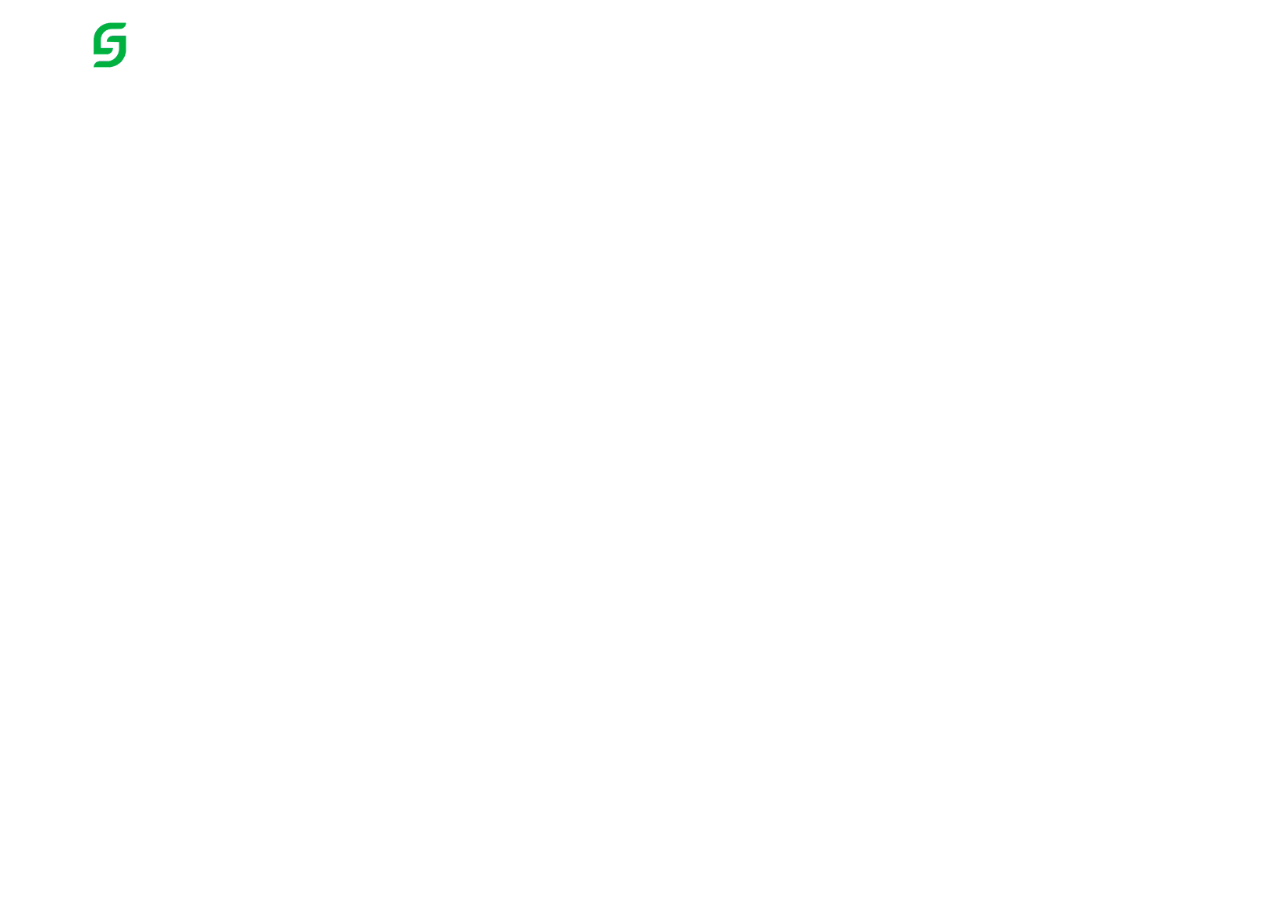
<file: online-terapija.html>
<!DOCTYPE html>
<html>
<head>
  <!-- Site made with Mobirise Website Builder v4.4.1, https://mobirise.com -->
  <meta charset="UTF-8">
  <meta http-equiv="X-UA-Compatible" content="IE=edge">
  <meta name="generator" content="Mobirise v4.4.1, mobirise.com">
  <meta name="viewport" content="width=device-width, initial-scale=1">
  <link rel="shortcut icon" href="assets/images/android-icon-128x128.png" type="image/x-icon">
  <meta name="description" content="Web Generator Description">
  <title>On-Line Terapija</title>
  <link rel="stylesheet" href="https://fonts.googleapis.com/css?family=Montserrat:400,700">
  <link rel="stylesheet" href="https://fonts.googleapis.com/css?family=Raleway:100,100i,200,200i,300,300i,400,400i,500,500i,600,600i,700,700i,800,800i,900,900i">
  <link rel="stylesheet" href="https://fonts.googleapis.com/css?family=Lora:400,700,400italic,700italic&subset=latin">
  <link rel="stylesheet" href="assets/bootstrap-material-design-font/css/material.css">
  <link rel="stylesheet" href="assets/tether/tether.min.css">
  <link rel="stylesheet" href="assets/bootstrap/css/bootstrap.min.css">
  <link rel="stylesheet" href="assets/dropdown/css/style.css">
  <link rel="stylesheet" href="assets/animate.css/animate.min.css">
  <link rel="stylesheet" href="assets/theme/css/style.css">
  <link rel="stylesheet" href="assets/mobirise/css/mbr-additional.css" type="text/css">
  
  
  
</head>
<body>
<section id="menu-6" data-rv-view="25">

    <nav class="navbar navbar-dropdown transparent navbar-fixed-top bg-color">
        <div class="container">

            <div class="mbr-table">
                <div class="mbr-table-cell">

                    <div class="navbar-brand">
                        <a href="index.html" class="navbar-logo"><img src="assets/images/android-icon-128x128.png" alt="Mobirise"></a>
                        <a class="navbar-caption" href="https://mobirise.com">SIMPLYGUIDE.ME</a>
                    </div>

                </div>
                <div class="mbr-table-cell">

                    <button class="navbar-toggler pull-xs-right hidden-md-up" type="button" data-toggle="collapse" data-target="#exCollapsingNavbar">
                        <div class="hamburger-icon"></div>
                    </button>

                    <ul class="nav-dropdown collapse pull-xs-right nav navbar-nav navbar-toggleable-sm" id="exCollapsingNavbar"><li class="nav-item"><a class="nav-link link" href="grupe-podrske.html">ONLINE TERAPIJA</a></li><li class="nav-item dropdown open"><a class="nav-link link dropdown-toggle" data-toggle="dropdown-submenu" href="https://mobirise.com/" aria-expanded="true">USLUGE</a><div class="dropdown-menu"><a class="dropdown-item" href="https://mobirise.com/">ON-LINE TERAPIJA</a><a class="dropdown-item" href="https://mobirise.com/">WEBINARI</a><div class="dropdown"><a class="dropdown-item dropdown-toggle" data-toggle="dropdown-submenu" href="https://mobirise.com/" aria-expanded="false">PSIHOTERAPIJA</a><div class="dropdown-menu dropdown-submenu"><a class="dropdown-item" href="https://mobirise.com/">BRAČNA TERAPIJA</a><a class="dropdown-item" href="https://mobirise.com/">GRUPNA TERAPIJA</a><a class="dropdown-item" href="https://mobirise.com/">GEŠTALT TERAPIJA</a><a class="dropdown-item" href="https://mobirise.com/">TERAPIJA IGROM</a><a class="dropdown-item" href="https://mobirise.com/">RECONNECTIVE HEALING</a></div></div><a class="dropdown-item" href="https://mobirise.com/">GRUPE PODRŠKE</a></div></li><li class="nav-item dropdown"><a class="nav-link link dropdown-toggle" data-toggle="dropdown-submenu" href="https://mobirise.com/" aria-expanded="false">POMOČ</a><div class="dropdown-menu"><a class="dropdown-item" href="http://forums.mobirise.com/">O NAMA</a><a class="dropdown-item" href="https://mobirise.com/">KONTAKT</a><a class="dropdown-item" href="https://mobirise.com/">NAJČEŠČA PITANJA</a></div></li><li class="nav-item nav-btn"><a class="nav-link btn btn-white btn-white-outline" href="https://mobirise.com/">REZERVIRAJTE SADA</a></li></ul>
                    <button hidden="" class="navbar-toggler navbar-close" type="button" data-toggle="collapse" data-target="#exCollapsingNavbar">
                        <div class="close-icon"></div>
                    </button>

                </div>
            </div>

        </div>
    </nav>

</section>


  <section class="engine"><a href="https://mobirise.co/q">bootstrap slider</a></section><script src="assets/web/assets/jquery/jquery.min.js"></script>
  <script src="assets/tether/tether.min.js"></script>
  <script src="assets/bootstrap/js/bootstrap.min.js"></script>
  <script src="assets/smooth-scroll/smooth-scroll.js"></script>
  <script src="assets/viewport-checker/jquery.viewportchecker.js"></script>
  <script src="assets/dropdown/js/script.min.js"></script>
  <script src="assets/touch-swipe/jquery.touch-swipe.min.js"></script>
  <script src="assets/theme/js/script.js"></script>
  
  
  <input name="animation" type="hidden">
  </body>
</html>
</file>
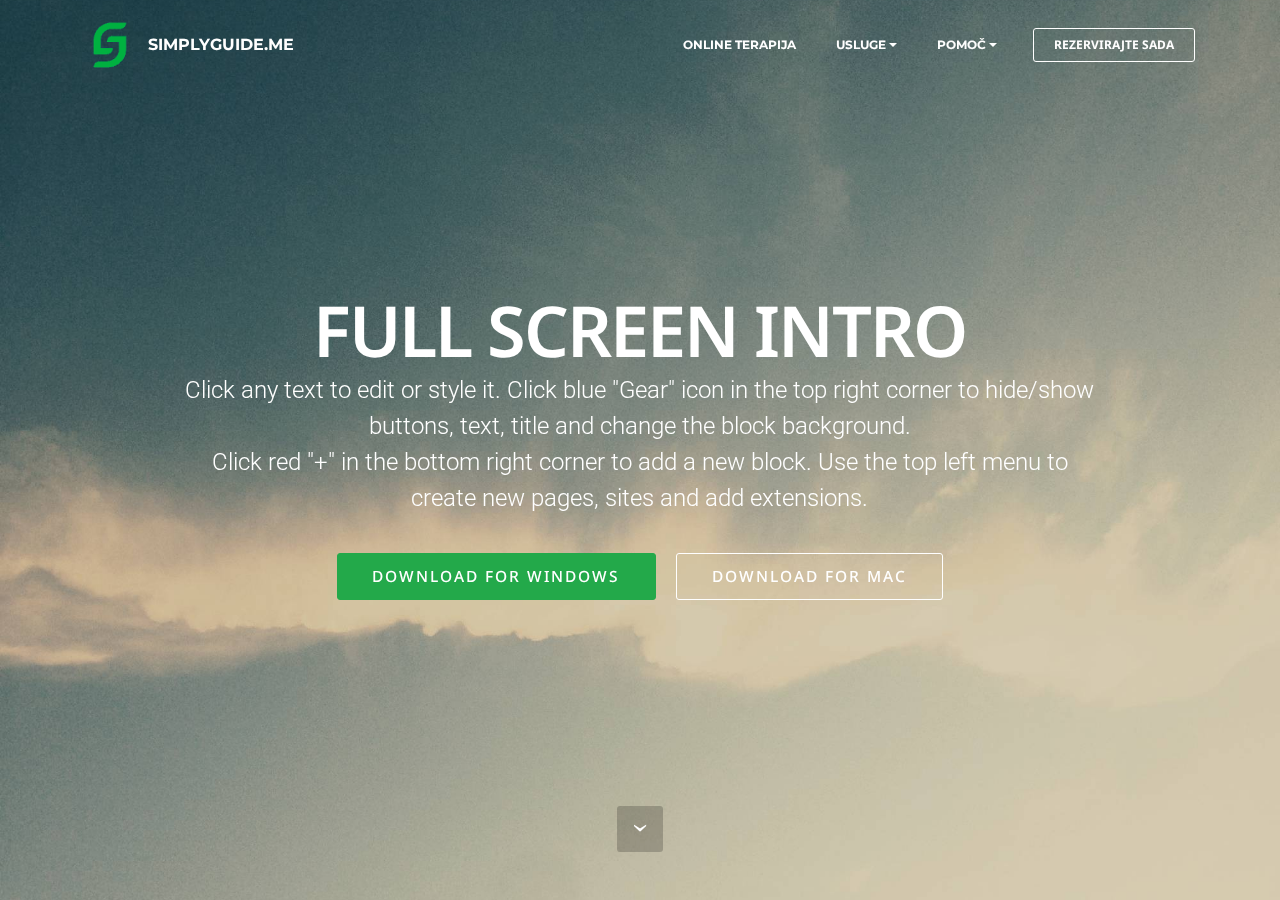
<file: savjetovanje.html>
<!DOCTYPE html>
<html>
<head>
  <!-- Site made with Mobirise Website Builder v4.4.1, https://mobirise.com -->
  <meta charset="UTF-8">
  <meta http-equiv="X-UA-Compatible" content="IE=edge">
  <meta name="generator" content="Mobirise v4.4.1, mobirise.com">
  <meta name="viewport" content="width=device-width, initial-scale=1">
  <link rel="shortcut icon" href="assets/images/android-icon-128x128.png" type="image/x-icon">
  <meta name="description" content="Site Builder Description">
  <title>Savjetovanje</title>
  <link rel="stylesheet" href="https://fonts.googleapis.com/css?family=Montserrat:400,700">
  <link rel="stylesheet" href="https://fonts.googleapis.com/css?family=Raleway:100,100i,200,200i,300,300i,400,400i,500,500i,600,600i,700,700i,800,800i,900,900i">
  <link rel="stylesheet" href="https://fonts.googleapis.com/css?family=Lora:400,700,400italic,700italic&subset=latin">
  <link rel="stylesheet" href="assets/bootstrap-material-design-font/css/material.css">
  <link rel="stylesheet" href="assets/tether/tether.min.css">
  <link rel="stylesheet" href="assets/bootstrap/css/bootstrap.min.css">
  <link rel="stylesheet" href="assets/dropdown/css/style.css">
  <link rel="stylesheet" href="assets/animate.css/animate.min.css">
  <link rel="stylesheet" href="assets/theme/css/style.css">
  <link rel="stylesheet" href="assets/mobirise/css/mbr-additional.css" type="text/css">
  
  
  
</head>
<body>
<section id="menu-8" data-rv-view="29">

    <nav class="navbar navbar-dropdown transparent navbar-fixed-top bg-color">
        <div class="container">

            <div class="mbr-table">
                <div class="mbr-table-cell">

                    <div class="navbar-brand">
                        <a href="index.html" class="navbar-logo"><img src="assets/images/android-icon-128x128.png" alt="Mobirise"></a>
                        <a class="navbar-caption" href="https://mobirise.com">SIMPLYGUIDE.ME</a>
                    </div>

                </div>
                <div class="mbr-table-cell">

                    <button class="navbar-toggler pull-xs-right hidden-md-up" type="button" data-toggle="collapse" data-target="#exCollapsingNavbar">
                        <div class="hamburger-icon"></div>
                    </button>

                    <ul class="nav-dropdown collapse pull-xs-right nav navbar-nav navbar-toggleable-sm" id="exCollapsingNavbar"><li class="nav-item"><a class="nav-link link" href="grupe-podrske.html">ONLINE TERAPIJA</a></li><li class="nav-item dropdown open"><a class="nav-link link dropdown-toggle" data-toggle="dropdown-submenu" href="https://mobirise.com/" aria-expanded="true">USLUGE</a><div class="dropdown-menu"><a class="dropdown-item" href="https://mobirise.com/">ON-LINE TERAPIJA</a><a class="dropdown-item" href="https://mobirise.com/">WEBINARI</a><div class="dropdown"><a class="dropdown-item dropdown-toggle" data-toggle="dropdown-submenu" href="https://mobirise.com/" aria-expanded="false">PSIHOTERAPIJA</a><div class="dropdown-menu dropdown-submenu"><a class="dropdown-item" href="https://mobirise.com/">BRAČNA TERAPIJA</a><a class="dropdown-item" href="https://mobirise.com/">GRUPNA TERAPIJA</a><a class="dropdown-item" href="https://mobirise.com/">GEŠTALT TERAPIJA</a><a class="dropdown-item" href="https://mobirise.com/">TERAPIJA IGROM</a><a class="dropdown-item" href="https://mobirise.com/">RECONNECTIVE HEALING</a></div></div><a class="dropdown-item" href="https://mobirise.com/">GRUPE PODRŠKE</a></div></li><li class="nav-item dropdown"><a class="nav-link link dropdown-toggle" data-toggle="dropdown-submenu" href="https://mobirise.com/" aria-expanded="false">POMOČ</a><div class="dropdown-menu"><a class="dropdown-item" href="http://forums.mobirise.com/">O NAMA</a><a class="dropdown-item" href="https://mobirise.com/">KONTAKT</a><a class="dropdown-item" href="https://mobirise.com/">NAJČEŠČA PITANJA</a></div></li><li class="nav-item nav-btn"><a class="nav-link btn btn-white btn-white-outline" href="https://mobirise.com/">REZERVIRAJTE SADA</a></li></ul>
                    <button hidden="" class="navbar-toggler navbar-close" type="button" data-toggle="collapse" data-target="#exCollapsingNavbar">
                        <div class="close-icon"></div>
                    </button>

                </div>
            </div>

        </div>
    </nav>

</section>

<section class="engine"><a href="https://mobirise.co/f">free bootstrap builder</a></section><section class="mbr-section mbr-section-hero mbr-section-full mbr-section-with-arrow mbr-parallax-background mbr-after-navbar" id="header1-c" data-rv-view="31" style="background-image: url(assets/images/jumbotron.jpg);">

    

    <div class="mbr-table-cell">

        <div class="container">
            <div class="row">
                <div class="mbr-section col-md-10 col-md-offset-1 text-xs-center">

                    <h1 class="mbr-section-title display-1">FULL SCREEN INTRO</h1>
                    <p class="mbr-section-lead lead">Click any text to edit or style it. Click blue "Gear" icon in the top right corner to hide/show buttons, text, title and change the block background. <br> Click red "+" in the bottom right corner to add a new block. Use the top left menu to create new pages, sites and add extensions.</p>
                    <div class="mbr-section-btn"><a class="btn btn-lg btn-primary" href="https://mobirise.com">DOWNLOAD FOR WINDOWS</a> <a class="btn btn-lg btn-white btn-white-outline" href="https://mobirise.com">DOWNLOAD FOR MAC</a></div>
                </div>
            </div>
        </div>
    </div>

    <div class="mbr-arrow mbr-arrow-floating" aria-hidden="true"><a href="#next"><i class="mbr-arrow-icon"></i></a></div>

</section>


  <script src="assets/web/assets/jquery/jquery.min.js"></script>
  <script src="assets/tether/tether.min.js"></script>
  <script src="assets/bootstrap/js/bootstrap.min.js"></script>
  <script src="assets/jarallax/jarallax.js"></script>
  <script src="assets/viewport-checker/jquery.viewportchecker.js"></script>
  <script src="assets/dropdown/js/script.min.js"></script>
  <script src="assets/touch-swipe/jquery.touch-swipe.min.js"></script>
  <script src="assets/smooth-scroll/smooth-scroll.js"></script>
  <script src="assets/theme/js/script.js"></script>
  
  
  <input name="animation" type="hidden">
  </body>
</html>
</file>
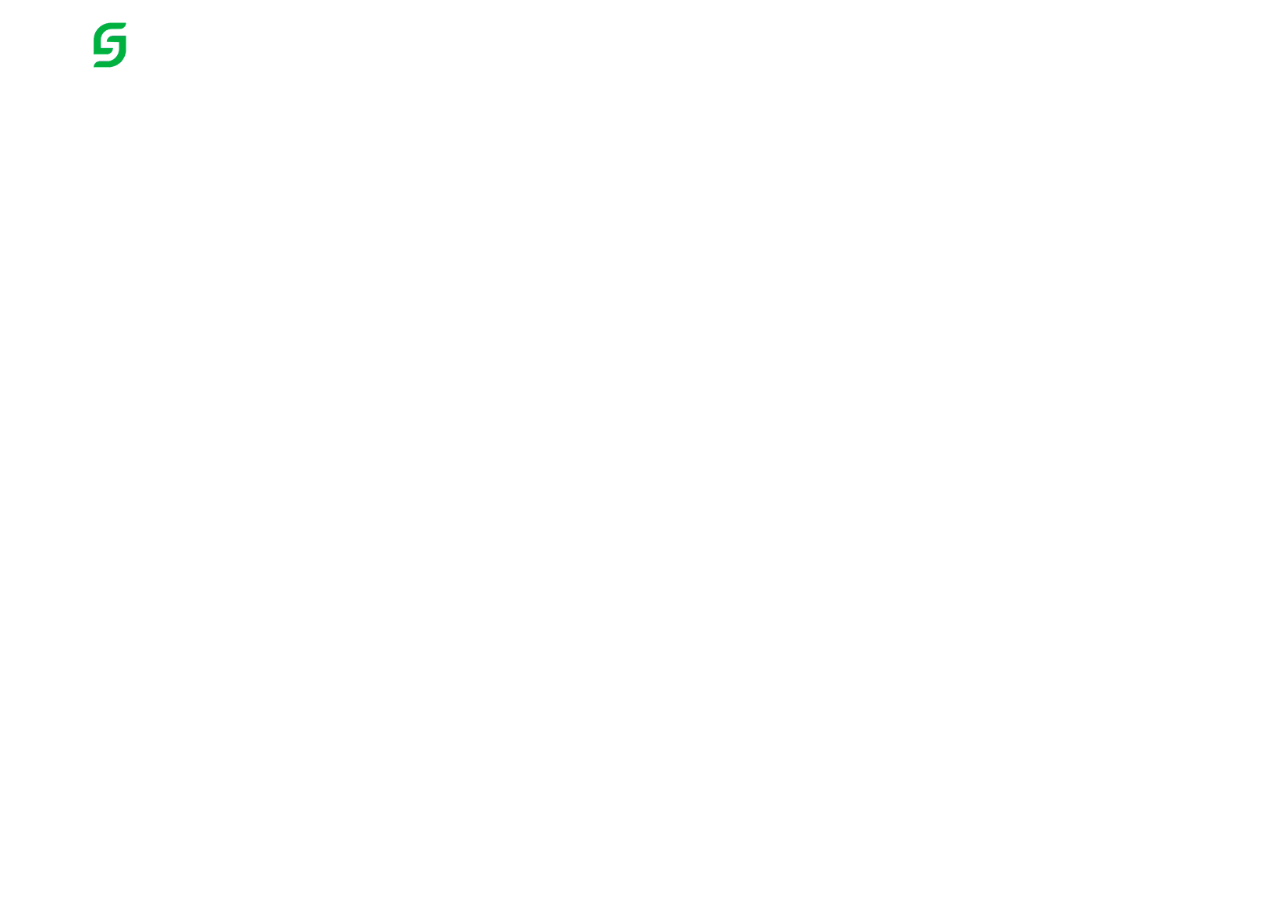
<file: webinari.html>
<!DOCTYPE html>
<html>
<head>
  <!-- Site made with Mobirise Website Builder v4.4.1, https://mobirise.com -->
  <meta charset="UTF-8">
  <meta http-equiv="X-UA-Compatible" content="IE=edge">
  <meta name="generator" content="Mobirise v4.4.1, mobirise.com">
  <meta name="viewport" content="width=device-width, initial-scale=1">
  <link rel="shortcut icon" href="assets/images/android-icon-128x128.png" type="image/x-icon">
  <meta name="description" content="Web Page Builder Description">
  <title>Webinari</title>
  <link rel="stylesheet" href="https://fonts.googleapis.com/css?family=Montserrat:400,700">
  <link rel="stylesheet" href="https://fonts.googleapis.com/css?family=Raleway:100,100i,200,200i,300,300i,400,400i,500,500i,600,600i,700,700i,800,800i,900,900i">
  <link rel="stylesheet" href="https://fonts.googleapis.com/css?family=Lora:400,700,400italic,700italic&subset=latin">
  <link rel="stylesheet" href="assets/bootstrap-material-design-font/css/material.css">
  <link rel="stylesheet" href="assets/tether/tether.min.css">
  <link rel="stylesheet" href="assets/bootstrap/css/bootstrap.min.css">
  <link rel="stylesheet" href="assets/dropdown/css/style.css">
  <link rel="stylesheet" href="assets/animate.css/animate.min.css">
  <link rel="stylesheet" href="assets/theme/css/style.css">
  <link rel="stylesheet" href="assets/mobirise/css/mbr-additional.css" type="text/css">
  
  
  
</head>
<body>
<section id="menu-7" data-rv-view="27">

    <nav class="navbar navbar-dropdown transparent navbar-fixed-top bg-color">
        <div class="container">

            <div class="mbr-table">
                <div class="mbr-table-cell">

                    <div class="navbar-brand">
                        <a href="index.html" class="navbar-logo"><img src="assets/images/android-icon-128x128.png" alt="Mobirise"></a>
                        <a class="navbar-caption" href="https://mobirise.com">SIMPLYGUIDE.ME</a>
                    </div>

                </div>
                <div class="mbr-table-cell">

                    <button class="navbar-toggler pull-xs-right hidden-md-up" type="button" data-toggle="collapse" data-target="#exCollapsingNavbar">
                        <div class="hamburger-icon"></div>
                    </button>

                    <ul class="nav-dropdown collapse pull-xs-right nav navbar-nav navbar-toggleable-sm" id="exCollapsingNavbar"><li class="nav-item"><a class="nav-link link" href="grupe-podrske.html">ONLINE TERAPIJA</a></li><li class="nav-item dropdown open"><a class="nav-link link dropdown-toggle" data-toggle="dropdown-submenu" href="https://mobirise.com/" aria-expanded="true">USLUGE</a><div class="dropdown-menu"><a class="dropdown-item" href="https://mobirise.com/">ON-LINE TERAPIJA</a><a class="dropdown-item" href="https://mobirise.com/">WEBINARI</a><div class="dropdown"><a class="dropdown-item dropdown-toggle" data-toggle="dropdown-submenu" href="https://mobirise.com/" aria-expanded="false">PSIHOTERAPIJA</a><div class="dropdown-menu dropdown-submenu"><a class="dropdown-item" href="https://mobirise.com/">BRAČNA TERAPIJA</a><a class="dropdown-item" href="https://mobirise.com/">GRUPNA TERAPIJA</a><a class="dropdown-item" href="https://mobirise.com/">GEŠTALT TERAPIJA</a><a class="dropdown-item" href="https://mobirise.com/">TERAPIJA IGROM</a><a class="dropdown-item" href="https://mobirise.com/">RECONNECTIVE HEALING</a></div></div><a class="dropdown-item" href="https://mobirise.com/">GRUPE PODRŠKE</a></div></li><li class="nav-item dropdown"><a class="nav-link link dropdown-toggle" data-toggle="dropdown-submenu" href="https://mobirise.com/" aria-expanded="false">POMOČ</a><div class="dropdown-menu"><a class="dropdown-item" href="http://forums.mobirise.com/">O NAMA</a><a class="dropdown-item" href="https://mobirise.com/">KONTAKT</a><a class="dropdown-item" href="https://mobirise.com/">NAJČEŠČA PITANJA</a></div></li><li class="nav-item nav-btn"><a class="nav-link btn btn-white btn-white-outline" href="https://mobirise.com/">REZERVIRAJTE SADA</a></li></ul>
                    <button hidden="" class="navbar-toggler navbar-close" type="button" data-toggle="collapse" data-target="#exCollapsingNavbar">
                        <div class="close-icon"></div>
                    </button>

                </div>
            </div>

        </div>
    </nav>

</section>


  <section class="engine"><a href="https://mobirise.co/i">build a website</a></section><script src="assets/web/assets/jquery/jquery.min.js"></script>
  <script src="assets/tether/tether.min.js"></script>
  <script src="assets/bootstrap/js/bootstrap.min.js"></script>
  <script src="assets/smooth-scroll/smooth-scroll.js"></script>
  <script src="assets/viewport-checker/jquery.viewportchecker.js"></script>
  <script src="assets/dropdown/js/script.min.js"></script>
  <script src="assets/touch-swipe/jquery.touch-swipe.min.js"></script>
  <script src="assets/theme/js/script.js"></script>
  
  
  <input name="animation" type="hidden">
  </body>
</html>
</file>
<file: assets/bootstrap-material-design-font/css/material.css>
@font-face {
  font-family: 'Material-Design-Icons';
  src: url('../fonts/Material-Design-Icons.eot?3ocs8m');
  src: url('../fonts/Material-Design-Icons.eot?#iefix3ocs8m') format('embedded-opentype'), url('../fonts/Material-Design-Icons.woff?3ocs8m') format('woff'), url('../fonts/Material-Design-Icons.ttf?3ocs8m') format('truetype'), url('../fonts/Material-Design-Icons.svg?3ocs8m#Material-Design-Icons') format('svg');
  font-weight: normal;
  font-style: normal;
}
[class^="mdi-"],
[class*="mdi-"] {
  speak: none;
  display: inline-block;
  font-style: normal;
  font-variant:normal;
  font-weight:normal;
  /*font-size:24px;*/
  line-height:1;
  font-family:'Material-Design-Icons' !important;
  text-rendering: auto;
  
  -webkit-font-smoothing: antialiased;
  -moz-osx-font-smoothing: grayscale;
  -webkit-transform: translate(0, 0);
      -ms-transform: translate(0, 0);
          transform: translate(0, 0);
}
[class^="mdi-"]:before,
[class*="mdi-"]:before {
  display: inline-block;
  speak: none;
  text-decoration: inherit;
}
[class^="mdi-"].pull-left,
[class*="mdi-"].pull-left {
  margin-right: .3em;
}
[class^="mdi-"].pull-right,
[class*="mdi-"].pull-right {
  margin-left: .3em;
}
[class^="mdi-"].mdi-lg:before,
[class*="mdi-"].mdi-lg:before,
[class^="mdi-"].mdi-lg:after,
[class*="mdi-"].mdi-lg:after {
  font-size: 1.33333333em;
  line-height: 0.75em;
  vertical-align: -15%;
}
[class^="mdi-"].mdi-2x:before,
[class*="mdi-"].mdi-2x:before,
[class^="mdi-"].mdi-2x:after,
[class*="mdi-"].mdi-2x:after {
  font-size: 2em;
}
[class^="mdi-"].mdi-3x:before,
[class*="mdi-"].mdi-3x:before,
[class^="mdi-"].mdi-3x:after,
[class*="mdi-"].mdi-3x:after {
  font-size: 3em;
}
[class^="mdi-"].mdi-4x:before,
[class*="mdi-"].mdi-4x:before,
[class^="mdi-"].mdi-4x:after,
[class*="mdi-"].mdi-4x:after {
  font-size: 4em;
}
[class^="mdi-"].mdi-5x:before,
[class*="mdi-"].mdi-5x:before,
[class^="mdi-"].mdi-5x:after,
[class*="mdi-"].mdi-5x:after {
  font-size: 5em;
}
[class^="mdi-device-signal-cellular-"]:after,
[class^="mdi-device-battery-"]:after,
[class^="mdi-device-battery-charging-"]:after,
[class^="mdi-device-signal-cellular-connected-no-internet-"]:after,
[class^="mdi-device-signal-wifi-"]:after,
[class^="mdi-device-signal-wifi-statusbar-not-connected"]:after,
.mdi-device-network-wifi:after {
  opacity: .3;
  position: absolute;
  left: 0;
  top: 0;
  z-index: 1;
  display: inline-block;
  speak: none;
  text-decoration: inherit;
}
[class^="mdi-device-signal-cellular-"]:after {
  content: "\e758";
}
[class^="mdi-device-battery-"]:after {
  content: "\e735";
}
[class^="mdi-device-battery-charging-"]:after {
  content: "\e733";
}
[class^="mdi-device-signal-cellular-connected-no-internet-"]:after {
  content: "\e75d";
}
[class^="mdi-device-signal-wifi-"]:after,
.mdi-device-network-wifi:after {
  content: "\e765";
}
[class^="mdi-device-signal-wifi-statusbasr-not-connected"]:after {
  content: "\e8f7";
}
.mdi-device-signal-cellular-off:after,
.mdi-device-signal-cellular-null:after,
.mdi-device-signal-cellular-no-sim:after,
.mdi-device-signal-wifi-off:after,
.mdi-device-signal-wifi-4-bar:after,
.mdi-device-signal-cellular-4-bar:after,
.mdi-device-battery-alert:after,
.mdi-device-signal-cellular-connected-no-internet-4-bar:after,
.mdi-device-battery-std:after,
.mdi-device-battery-full .mdi-device-battery-unknown:after {
  content: "";
}
.mdi-fw {
  width: 1.28571429em;
  text-align: center;
}
.mdi-ul {
  padding-left: 0;
  margin-left: 2.14285714em;
  list-style-type: none;
}
.mdi-ul > li {
  position: relative;
}
.mdi-li {
  position: absolute;
  left: -2.14285714em;
  width: 2.14285714em;
  top: 0.14285714em;
  text-align: center;
}
.mdi-li.mdi-lg {
  left: -1.85714286em;
}
.mdi-border {
  padding: .2em .25em .15em;
  border: solid 0.08em #eeeeee;
  border-radius: .1em;
}
.mdi-spin {
  -webkit-animation: mdi-spin 2s infinite linear;
  animation: mdi-spin 2s infinite linear;
  -webkit-transform-origin: 50% 50%;
  -ms-transform-origin: 50% 50%;
      transform-origin: 50% 50%;
}
.mdi-pulse {
  -webkit-animation: mdi-spin 1s steps(8) infinite;
  animation: mdi-spin 1s steps(8) infinite;
  -webkit-transform-origin: 50% 50%;
  -ms-transform-origin: 50% 50%;
      transform-origin: 50% 50%;
}
@-webkit-keyframes mdi-spin {
  0% {
    -webkit-transform: rotate(0deg);
    transform: rotate(0deg);
  }
  100% {
    -webkit-transform: rotate(359deg);
    transform: rotate(359deg);
  }
}
@keyframes mdi-spin {
  0% {
    -webkit-transform: rotate(0deg);
    transform: rotate(0deg);
  }
  100% {
    -webkit-transform: rotate(359deg);
    transform: rotate(359deg);
  }
}
.mdi-rotate-90 {
  filter: progid:DXImageTransform.Microsoft.BasicImage(rotation=1);
  -webkit-transform: rotate(90deg);
  -ms-transform: rotate(90deg);
  transform: rotate(90deg);
}
.mdi-rotate-180 {
  filter: progid:DXImageTransform.Microsoft.BasicImage(rotation=2);
  -webkit-transform: rotate(180deg);
  -ms-transform: rotate(180deg);
  transform: rotate(180deg);
}
.mdi-rotate-270 {
  filter: progid:DXImageTransform.Microsoft.BasicImage(rotation=3);
  -webkit-transform: rotate(270deg);
  -ms-transform: rotate(270deg);
  transform: rotate(270deg);
}
.mdi-flip-horizontal {
  filter: progid:DXImageTransform.Microsoft.BasicImage(rotation=0, mirror=1);
  -webkit-transform: scale(-1, 1);
  -ms-transform: scale(-1, 1);
  transform: scale(-1, 1);
}
.mdi-flip-vertical {
  filter: progid:DXImageTransform.Microsoft.BasicImage(rotation=2, mirror=1);
  -webkit-transform: scale(1, -1);
  -ms-transform: scale(1, -1);
  transform: scale(1, -1);
}
:root .mdi-rotate-90,
:root .mdi-rotate-180,
:root .mdi-rotate-270,
:root .mdi-flip-horizontal,
:root .mdi-flip-vertical {
  -webkit-filter: none;
          filter: none;
}
.mdi-stack {
  position: relative;
  display: inline-block;
  width: 2em;
  height: 2em;
  line-height: 2em;
  vertical-align: middle;
}
.mdi-stack-1x,
.mdi-stack-2x {
  position: absolute;
  left: 0;
  width: 100%;
  text-align: center;
}
.mdi-stack-1x {
  line-height: inherit;
}
.mdi-stack-2x {
  font-size: 2em;
}
.mdi-inverse {
  color: #ffffff;
}
/* Start Icons */
.mdi-action-3d-rotation:before {
  content: "\e600";
}
.mdi-action-accessibility:before {
  content: "\e601";
}
.mdi-action-account-balance-wallet:before {
  content: "\e602";
}
.mdi-action-account-balance:before {
  content: "\e603";
}
.mdi-action-account-box:before {
  content: "\e604";
}
.mdi-action-account-child:before {
  content: "\e605";
}
.mdi-action-account-circle:before {
  content: "\e606";
}
.mdi-action-add-shopping-cart:before {
  content: "\e607";
}
.mdi-action-alarm-add:before {
  content: "\e608";
}
.mdi-action-alarm-off:before {
  content: "\e609";
}
.mdi-action-alarm-on:before {
  content: "\e60a";
}
.mdi-action-alarm:before {
  content: "\e60b";
}
.mdi-action-android:before {
  content: "\e60c";
}
.mdi-action-announcement:before {
  content: "\e60d";
}
.mdi-action-aspect-ratio:before {
  content: "\e60e";
}
.mdi-action-assessment:before {
  content: "\e60f";
}
.mdi-action-assignment-ind:before {
  content: "\e610";
}
.mdi-action-assignment-late:before {
  content: "\e611";
}
.mdi-action-assignment-return:before {
  content: "\e612";
}
.mdi-action-assignment-returned:before {
  content: "\e613";
}
.mdi-action-assignment-turned-in:before {
  content: "\e614";
}
.mdi-action-assignment:before {
  content: "\e615";
}
.mdi-action-autorenew:before {
  content: "\e616";
}
.mdi-action-backup:before {
  content: "\e617";
}
.mdi-action-book:before {
  content: "\e618";
}
.mdi-action-bookmark-outline:before {
  content: "\e619";
}
.mdi-action-bookmark:before {
  content: "\e61a";
}
.mdi-action-bug-report:before {
  content: "\e61b";
}
.mdi-action-cached:before {
  content: "\e61c";
}
.mdi-action-check-circle:before {
  content: "\e61d";
}
.mdi-action-class:before {
  content: "\e61e";
}
.mdi-action-credit-card:before {
  content: "\e61f";
}
.mdi-action-dashboard:before {
  content: "\e620";
}
.mdi-action-delete:before {
  content: "\e621";
}
.mdi-action-description:before {
  content: "\e622";
}
.mdi-action-dns:before {
  content: "\e623";
}
.mdi-action-done-all:before {
  content: "\e624";
}
.mdi-action-done:before {
  content: "\e625";
}
.mdi-action-event:before {
  content: "\e626";
}
.mdi-action-exit-to-app:before {
  content: "\e627";
}
.mdi-action-explore:before {
  content: "\e628";
}
.mdi-action-extension:before {
  content: "\e629";
}
.mdi-action-face-unlock:before {
  content: "\e62a";
}
.mdi-action-favorite-outline:before {
  content: "\e62b";
}
.mdi-action-favorite:before {
  content: "\e62c";
}
.mdi-action-find-in-page:before {
  content: "\e62d";
}
.mdi-action-find-replace:before {
  content: "\e62e";
}
.mdi-action-flip-to-back:before {
  content: "\e62f";
}
.mdi-action-flip-to-front:before {
  content: "\e630";
}
.mdi-action-get-app:before {
  content: "\e631";
}
.mdi-action-grade:before {
  content: "\e632";
}
.mdi-action-group-work:before {
  content: "\e633";
}
.mdi-action-help:before {
  content: "\e634";
}
.mdi-action-highlight-remove:before {
  content: "\e635";
}
.mdi-action-history:before {
  content: "\e636";
}
.mdi-action-home:before {
  content: "\e637";
}
.mdi-action-https:before {
  content: "\e638";
}
.mdi-action-info-outline:before {
  content: "\e639";
}
.mdi-action-info:before {
  content: "\e63a";
}
.mdi-action-input:before {
  content: "\e63b";
}
.mdi-action-invert-colors:before {
  content: "\e63c";
}
.mdi-action-label-outline:before {
  content: "\e63d";
}
.mdi-action-label:before {
  content: "\e63e";
}
.mdi-action-language:before {
  content: "\e63f";
}
.mdi-action-launch:before {
  content: "\e640";
}
.mdi-action-list:before {
  content: "\e641";
}
.mdi-action-lock-open:before {
  content: "\e642";
}
.mdi-action-lock-outline:before {
  content: "\e643";
}
.mdi-action-lock:before {
  content: "\e644";
}
.mdi-action-loyalty:before {
  content: "\e645";
}
.mdi-action-markunread-mailbox:before {
  content: "\e646";
}
.mdi-action-note-add:before {
  content: "\e647";
}
.mdi-action-open-in-browser:before {
  content: "\e648";
}
.mdi-action-open-in-new:before {
  content: "\e649";
}
.mdi-action-open-with:before {
  content: "\e64a";
}
.mdi-action-pageview:before {
  content: "\e64b";
}
.mdi-action-payment:before {
  content: "\e64c";
}
.mdi-action-perm-camera-mic:before {
  content: "\e64d";
}
.mdi-action-perm-contact-cal:before {
  content: "\e64e";
}
.mdi-action-perm-data-setting:before {
  content: "\e64f";
}
.mdi-action-perm-device-info:before {
  content: "\e650";
}
.mdi-action-perm-identity:before {
  content: "\e651";
}
.mdi-action-perm-media:before {
  content: "\e652";
}
.mdi-action-perm-phone-msg:before {
  content: "\e653";
}
.mdi-action-perm-scan-wifi:before {
  content: "\e654";
}
.mdi-action-picture-in-picture:before {
  content: "\e655";
}
.mdi-action-polymer:before {
  content: "\e656";
}
.mdi-action-print:before {
  content: "\e657";
}
.mdi-action-query-builder:before {
  content: "\e658";
}
.mdi-action-question-answer:before {
  content: "\e659";
}
.mdi-action-receipt:before {
  content: "\e65a";
}
.mdi-action-redeem:before {
  content: "\e65b";
}
.mdi-action-reorder:before {
  content: "\e65c";
}
.mdi-action-report-problem:before {
  content: "\e65d";
}
.mdi-action-restore:before {
  content: "\e65e";
}
.mdi-action-room:before {
  content: "\e65f";
}
.mdi-action-schedule:before {
  content: "\e660";
}
.mdi-action-search:before {
  content: "\e661";
}
.mdi-action-settings-applications:before {
  content: "\e662";
}
.mdi-action-settings-backup-restore:before {
  content: "\e663";
}
.mdi-action-settings-bluetooth:before {
  content: "\e664";
}
.mdi-action-settings-cell:before {
  content: "\e665";
}
.mdi-action-settings-display:before {
  content: "\e666";
}
.mdi-action-settings-ethernet:before {
  content: "\e667";
}
.mdi-action-settings-input-antenna:before {
  content: "\e668";
}
.mdi-action-settings-input-component:before {
  content: "\e669";
}
.mdi-action-settings-input-composite:before {
  content: "\e66a";
}
.mdi-action-settings-input-hdmi:before {
  content: "\e66b";
}
.mdi-action-settings-input-svideo:before {
  content: "\e66c";
}
.mdi-action-settings-overscan:before {
  content: "\e66d";
}
.mdi-action-settings-phone:before {
  content: "\e66e";
}
.mdi-action-settings-power:before {
  content: "\e66f";
}
.mdi-action-settings-remote:before {
  content: "\e670";
}
.mdi-action-settings-voice:before {
  content: "\e671";
}
.mdi-action-settings:before {
  content: "\e672";
}
.mdi-action-shop-two:before {
  content: "\e673";
}
.mdi-action-shop:before {
  content: "\e674";
}
.mdi-action-shopping-basket:before {
  content: "\e675";
}
.mdi-action-shopping-cart:before {
  content: "\e676";
}
.mdi-action-speaker-notes:before {
  content: "\e677";
}
.mdi-action-spellcheck:before {
  content: "\e678";
}
.mdi-action-star-rate:before {
  content: "\e679";
}
.mdi-action-stars:before {
  content: "\e67a";
}
.mdi-action-store:before {
  content: "\e67b";
}
.mdi-action-subject:before {
  content: "\e67c";
}
.mdi-action-supervisor-account:before {
  content: "\e67d";
}
.mdi-action-swap-horiz:before {
  content: "\e67e";
}
.mdi-action-swap-vert-circle:before {
  content: "\e67f";
}
.mdi-action-swap-vert:before {
  content: "\e680";
}
.mdi-action-system-update-tv:before {
  content: "\e681";
}
.mdi-action-tab-unselected:before {
  content: "\e682";
}
.mdi-action-tab:before {
  content: "\e683";
}
.mdi-action-theaters:before {
  content: "\e684";
}
.mdi-action-thumb-down:before {
  content: "\e685";
}
.mdi-action-thumb-up:before {
  content: "\e686";
}
.mdi-action-thumbs-up-down:before {
  content: "\e687";
}
.mdi-action-toc:before {
  content: "\e688";
}
.mdi-action-today:before {
  content: "\e689";
}
.mdi-action-track-changes:before {
  content: "\e68a";
}
.mdi-action-translate:before {
  content: "\e68b";
}
.mdi-action-trending-down:before {
  content: "\e68c";
}
.mdi-action-trending-neutral:before {
  content: "\e68d";
}
.mdi-action-trending-up:before {
  content: "\e68e";
}
.mdi-action-turned-in-not:before {
  content: "\e68f";
}
.mdi-action-turned-in:before {
  content: "\e690";
}
.mdi-action-verified-user:before {
  content: "\e691";
}
.mdi-action-view-agenda:before {
  content: "\e692";
}
.mdi-action-view-array:before {
  content: "\e693";
}
.mdi-action-view-carousel:before {
  content: "\e694";
}
.mdi-action-view-column:before {
  content: "\e695";
}
.mdi-action-view-day:before {
  content: "\e696";
}
.mdi-action-view-headline:before {
  content: "\e697";
}
.mdi-action-view-list:before {
  content: "\e698";
}
.mdi-action-view-module:before {
  content: "\e699";
}
.mdi-action-view-quilt:before {
  content: "\e69a";
}
.mdi-action-view-stream:before {
  content: "\e69b";
}
.mdi-action-view-week:before {
  content: "\e69c";
}
.mdi-action-visibility-off:before {
  content: "\e69d";
}
.mdi-action-visibility:before {
  content: "\e69e";
}
.mdi-action-wallet-giftcard:before {
  content: "\e69f";
}
.mdi-action-wallet-membership:before {
  content: "\e6a0";
}
.mdi-action-wallet-travel:before {
  content: "\e6a1";
}
.mdi-action-work:before {
  content: "\e6a2";
}
.mdi-alert-error:before {
  content: "\e6a3";
}
.mdi-alert-warning:before {
  content: "\e6a4";
}
.mdi-av-album:before {
  content: "\e6a5";
}
.mdi-av-closed-caption:before {
  content: "\e6a6";
}
.mdi-av-equalizer:before {
  content: "\e6a7";
}
.mdi-av-explicit:before {
  content: "\e6a8";
}
.mdi-av-fast-forward:before {
  content: "\e6a9";
}
.mdi-av-fast-rewind:before {
  content: "\e6aa";
}
.mdi-av-games:before {
  content: "\e6ab";
}
.mdi-av-hearing:before {
  content: "\e6ac";
}
.mdi-av-high-quality:before {
  content: "\e6ad";
}
.mdi-av-loop:before {
  content: "\e6ae";
}
.mdi-av-mic-none:before {
  content: "\e6af";
}
.mdi-av-mic-off:before {
  content: "\e6b0";
}
.mdi-av-mic:before {
  content: "\e6b1";
}
.mdi-av-movie:before {
  content: "\e6b2";
}
.mdi-av-my-library-add:before {
  content: "\e6b3";
}
.mdi-av-my-library-books:before {
  content: "\e6b4";
}
.mdi-av-my-library-music:before {
  content: "\e6b5";
}
.mdi-av-new-releases:before {
  content: "\e6b6";
}
.mdi-av-not-interested:before {
  content: "\e6b7";
}
.mdi-av-pause-circle-fill:before {
  content: "\e6b8";
}
.mdi-av-pause-circle-outline:before {
  content: "\e6b9";
}
.mdi-av-pause:before {
  content: "\e6ba";
}
.mdi-av-play-arrow:before {
  content: "\e6bb";
}
.mdi-av-play-circle-fill:before {
  content: "\e6bc";
}
.mdi-av-play-circle-outline:before {
  content: "\e6bd";
}
.mdi-av-play-shopping-bag:before {
  content: "\e6be";
}
.mdi-av-playlist-add:before {
  content: "\e6bf";
}
.mdi-av-queue-music:before {
  content: "\e6c0";
}
.mdi-av-queue:before {
  content: "\e6c1";
}
.mdi-av-radio:before {
  content: "\e6c2";
}
.mdi-av-recent-actors:before {
  content: "\e6c3";
}
.mdi-av-repeat-one:before {
  content: "\e6c4";
}
.mdi-av-repeat:before {
  content: "\e6c5";
}
.mdi-av-replay:before {
  content: "\e6c6";
}
.mdi-av-shuffle:before {
  content: "\e6c7";
}
.mdi-av-skip-next:before {
  content: "\e6c8";
}
.mdi-av-skip-previous:before {
  content: "\e6c9";
}
.mdi-av-snooze:before {
  content: "\e6ca";
}
.mdi-av-stop:before {
  content: "\e6cb";
}
.mdi-av-subtitles:before {
  content: "\e6cc";
}
.mdi-av-surround-sound:before {
  content: "\e6cd";
}
.mdi-av-timer:before {
  content: "\e6ce";
}
.mdi-av-video-collection:before {
  content: "\e6cf";
}
.mdi-av-videocam-off:before {
  content: "\e6d0";
}
.mdi-av-videocam:before {
  content: "\e6d1";
}
.mdi-av-volume-down:before {
  content: "\e6d2";
}
.mdi-av-volume-mute:before {
  content: "\e6d3";
}
.mdi-av-volume-off:before {
  content: "\e6d4";
}
.mdi-av-volume-up:before {
  content: "\e6d5";
}
.mdi-av-web:before {
  content: "\e6d6";
}
.mdi-communication-business:before {
  content: "\e6d7";
}
.mdi-communication-call-end:before {
  content: "\e6d8";
}
.mdi-communication-call-made:before {
  content: "\e6d9";
}
.mdi-communication-call-merge:before {
  content: "\e6da";
}
.mdi-communication-call-missed:before {
  content: "\e6db";
}
.mdi-communication-call-received:before {
  content: "\e6dc";
}
.mdi-communication-call-split:before {
  content: "\e6dd";
}
.mdi-communication-call:before {
  content: "\e6de";
}
.mdi-communication-chat:before {
  content: "\e6df";
}
.mdi-communication-clear-all:before {
  content: "\e6e0";
}
.mdi-communication-comment:before {
  content: "\e6e1";
}
.mdi-communication-contacts:before {
  content: "\e6e2";
}
.mdi-communication-dialer-sip:before {
  content: "\e6e3";
}
.mdi-communication-dialpad:before {
  content: "\e6e4";
}
.mdi-communication-dnd-on:before {
  content: "\e6e5";
}
.mdi-communication-email:before {
  content: "\e6e6";
}
.mdi-communication-forum:before {
  content: "\e6e7";
}
.mdi-communication-import-export:before {
  content: "\e6e8";
}
.mdi-communication-invert-colors-off:before {
  content: "\e6e9";
}
.mdi-communication-invert-colors-on:before {
  content: "\e6ea";
}
.mdi-communication-live-help:before {
  content: "\e6eb";
}
.mdi-communication-location-off:before {
  content: "\e6ec";
}
.mdi-communication-location-on:before {
  content: "\e6ed";
}
.mdi-communication-message:before {
  content: "\e6ee";
}
.mdi-communication-messenger:before {
  content: "\e6ef";
}
.mdi-communication-no-sim:before {
  content: "\e6f0";
}
.mdi-communication-phone:before {
  content: "\e6f1";
}
.mdi-communication-portable-wifi-off:before {
  content: "\e6f2";
}
.mdi-communication-quick-contacts-dialer:before {
  content: "\e6f3";
}
.mdi-communication-quick-contacts-mail:before {
  content: "\e6f4";
}
.mdi-communication-ring-volume:before {
  content: "\e6f5";
}
.mdi-communication-stay-current-landscape:before {
  content: "\e6f6";
}
.mdi-communication-stay-current-portrait:before {
  content: "\e6f7";
}
.mdi-communication-stay-primary-landscape:before {
  content: "\e6f8";
}
.mdi-communication-stay-primary-portrait:before {
  content: "\e6f9";
}
.mdi-communication-swap-calls:before {
  content: "\e6fa";
}
.mdi-communication-textsms:before {
  content: "\e6fb";
}
.mdi-communication-voicemail:before {
  content: "\e6fc";
}
.mdi-communication-vpn-key:before {
  content: "\e6fd";
}
.mdi-content-add-box:before {
  content: "\e6fe";
}
.mdi-content-add-circle-outline:before {
  content: "\e6ff";
}
.mdi-content-add-circle:before {
  content: "\e700";
}
.mdi-content-add:before {
  content: "\e701";
}
.mdi-content-archive:before {
  content: "\e702";
}
.mdi-content-backspace:before {
  content: "\e703";
}
.mdi-content-block:before {
  content: "\e704";
}
.mdi-content-clear:before {
  content: "\e705";
}
.mdi-content-content-copy:before {
  content: "\e706";
}
.mdi-content-content-cut:before {
  content: "\e707";
}
.mdi-content-content-paste:before {
  content: "\e708";
}
.mdi-content-create:before {
  content: "\e709";
}
.mdi-content-drafts:before {
  content: "\e70a";
}
.mdi-content-filter-list:before {
  content: "\e70b";
}
.mdi-content-flag:before {
  content: "\e70c";
}
.mdi-content-forward:before {
  content: "\e70d";
}
.mdi-content-gesture:before {
  content: "\e70e";
}
.mdi-content-inbox:before {
  content: "\e70f";
}
.mdi-content-link:before {
  content: "\e710";
}
.mdi-content-mail:before {
  content: "\e711";
}
.mdi-content-markunread:before {
  content: "\e712";
}
.mdi-content-redo:before {
  content: "\e713";
}
.mdi-content-remove-circle-outline:before {
  content: "\e714";
}
.mdi-content-remove-circle:before {
  content: "\e715";
}
.mdi-content-remove:before {
  content: "\e716";
}
.mdi-content-reply-all:before {
  content: "\e717";
}
.mdi-content-reply:before {
  content: "\e718";
}
.mdi-content-report:before {
  content: "\e719";
}
.mdi-content-save:before {
  content: "\e71a";
}
.mdi-content-select-all:before {
  content: "\e71b";
}
.mdi-content-send:before {
  content: "\e71c";
}
.mdi-content-sort:before {
  content: "\e71d";
}
.mdi-content-text-format:before {
  content: "\e71e";
}
.mdi-content-undo:before {
  content: "\e71f";
}
.mdi-editor-attach-file:before {
  content: "\e776";
}
.mdi-editor-attach-money:before {
  content: "\e777";
}
.mdi-editor-border-all:before {
  content: "\e778";
}
.mdi-editor-border-bottom:before {
  content: "\e779";
}
.mdi-editor-border-clear:before {
  content: "\e77a";
}
.mdi-editor-border-color:before {
  content: "\e77b";
}
.mdi-editor-border-horizontal:before {
  content: "\e77c";
}
.mdi-editor-border-inner:before {
  content: "\e77d";
}
.mdi-editor-border-left:before {
  content: "\e77e";
}
.mdi-editor-border-outer:before {
  content: "\e77f";
}
.mdi-editor-border-right:before {
  content: "\e780";
}
.mdi-editor-border-style:before {
  content: "\e781";
}
.mdi-editor-border-top:before {
  content: "\e782";
}
.mdi-editor-border-vertical:before {
  content: "\e783";
}
.mdi-editor-format-align-center:before {
  content: "\e784";
}
.mdi-editor-format-align-justify:before {
  content: "\e785";
}
.mdi-editor-format-align-left:before {
  content: "\e786";
}
.mdi-editor-format-align-right:before {
  content: "\e787";
}
.mdi-editor-format-bold:before {
  content: "\e788";
}
.mdi-editor-format-clear:before {
  content: "\e789";
}
.mdi-editor-format-color-fill:before {
  content: "\e78a";
}
.mdi-editor-format-color-reset:before {
  content: "\e78b";
}
.mdi-editor-format-color-text:before {
  content: "\e78c";
}
.mdi-editor-format-indent-decrease:before {
  content: "\e78d";
}
.mdi-editor-format-indent-increase:before {
  content: "\e78e";
}
.mdi-editor-format-italic:before {
  content: "\e78f";
}
.mdi-editor-format-line-spacing:before {
  content: "\e790";
}
.mdi-editor-format-list-bulleted:before {
  content: "\e791";
}
.mdi-editor-format-list-numbered:before {
  content: "\e792";
}
.mdi-editor-format-paint:before {
  content: "\e793";
}
.mdi-editor-format-quote:before {
  content: "\e794";
}
.mdi-editor-format-size:before {
  content: "\e795";
}
.mdi-editor-format-strikethrough:before {
  content: "\e796";
}
.mdi-editor-format-textdirection-l-to-r:before {
  content: "\e797";
}
.mdi-editor-format-textdirection-r-to-l:before {
  content: "\e798";
}
.mdi-editor-format-underline:before {
  content: "\e799";
}
.mdi-editor-functions:before {
  content: "\e79a";
}
.mdi-editor-insert-chart:before {
  content: "\e79b";
}
.mdi-editor-insert-comment:before {
  content: "\e79c";
}
.mdi-editor-insert-drive-file:before {
  content: "\e79d";
}
.mdi-editor-insert-emoticon:before {
  content: "\e79e";
}
.mdi-editor-insert-invitation:before {
  content: "\e79f";
}
.mdi-editor-insert-link:before {
  content: "\e7a0";
}
.mdi-editor-insert-photo:before {
  content: "\e7a1";
}
.mdi-editor-merge-type:before {
  content: "\e7a2";
}
.mdi-editor-mode-comment:before {
  content: "\e7a3";
}
.mdi-editor-mode-edit:before {
  content: "\e7a4";
}
.mdi-editor-publish:before {
  content: "\e7a5";
}
.mdi-editor-vertical-align-bottom:before {
  content: "\e7a6";
}
.mdi-editor-vertical-align-center:before {
  content: "\e7a7";
}
.mdi-editor-vertical-align-top:before {
  content: "\e7a8";
}
.mdi-editor-wrap-text:before {
  content: "\e7a9";
}
.mdi-file-attachment:before {
  content: "\e7aa";
}
.mdi-file-cloud-circle:before {
  content: "\e7ab";
}
.mdi-file-cloud-done:before {
  content: "\e7ac";
}
.mdi-file-cloud-download:before {
  content: "\e7ad";
}
.mdi-file-cloud-off:before {
  content: "\e7ae";
}
.mdi-file-cloud-queue:before {
  content: "\e7af";
}
.mdi-file-cloud-upload:before {
  content: "\e7b0";
}
.mdi-file-cloud:before {
  content: "\e7b1";
}
.mdi-file-file-download:before {
  content: "\e7b2";
}
.mdi-file-file-upload:before {
  content: "\e7b3";
}
.mdi-file-folder-open:before {
  content: "\e7b4";
}
.mdi-file-folder-shared:before {
  content: "\e7b5";
}
.mdi-file-folder:before {
  content: "\e7b6";
}
.mdi-device-access-alarm:before {
  content: "\e720";
}
.mdi-device-access-alarms:before {
  content: "\e721";
}
.mdi-device-access-time:before {
  content: "\e722";
}
.mdi-device-add-alarm:before {
  content: "\e723";
}
.mdi-device-airplanemode-off:before {
  content: "\e724";
}
.mdi-device-airplanemode-on:before {
  content: "\e725";
}
.mdi-device-battery-20:before {
  content: "\e726";
}
.mdi-device-battery-30:before {
  content: "\e727";
}
.mdi-device-battery-50:before {
  content: "\e728";
}
.mdi-device-battery-60:before {
  content: "\e729";
}
.mdi-device-battery-80:before {
  content: "\e72a";
}
.mdi-device-battery-90:before {
  content: "\e72b";
}
.mdi-device-battery-alert:before {
  content: "\e72c";
}
.mdi-device-battery-charging-20:before {
  content: "\e72d";
}
.mdi-device-battery-charging-30:before {
  content: "\e72e";
}
.mdi-device-battery-charging-50:before {
  content: "\e72f";
}
.mdi-device-battery-charging-60:before {
  content: "\e730";
}
.mdi-device-battery-charging-80:before {
  content: "\e731";
}
.mdi-device-battery-charging-90:before {
  content: "\e732";
}
.mdi-device-battery-charging-full:before {
  content: "\e733";
}
.mdi-device-battery-full:before {
  content: "\e734";
}
.mdi-device-battery-std:before {
  content: "\e735";
}
.mdi-device-battery-unknown:before {
  content: "\e736";
}
.mdi-device-bluetooth-connected:before {
  content: "\e737";
}
.mdi-device-bluetooth-disabled:before {
  content: "\e738";
}
.mdi-device-bluetooth-searching:before {
  content: "\e739";
}
.mdi-device-bluetooth:before {
  content: "\e73a";
}
.mdi-device-brightness-auto:before {
  content: "\e73b";
}
.mdi-device-brightness-high:before {
  content: "\e73c";
}
.mdi-device-brightness-low:before {
  content: "\e73d";
}
.mdi-device-brightness-medium:before {
  content: "\e73e";
}
.mdi-device-data-usage:before {
  content: "\e73f";
}
.mdi-device-developer-mode:before {
  content: "\e740";
}
.mdi-device-devices:before {
  content: "\e741";
}
.mdi-device-dvr:before {
  content: "\e742";
}
.mdi-device-gps-fixed:before {
  content: "\e743";
}
.mdi-device-gps-not-fixed:before {
  content: "\e744";
}
.mdi-device-gps-off:before {
  content: "\e745";
}
.mdi-device-location-disabled:before {
  content: "\e746";
}
.mdi-device-location-searching:before {
  content: "\e747";
}
.mdi-device-multitrack-audio:before {
  content: "\e748";
}
.mdi-device-network-cell:before {
  content: "\e749";
}
.mdi-device-network-wifi:before {
  content: "\e74a";
}
.mdi-device-nfc:before {
  content: "\e74b";
}
.mdi-device-now-wallpaper:before {
  content: "\e74c";
}
.mdi-device-now-widgets:before {
  content: "\e74d";
}
.mdi-device-screen-lock-landscape:before {
  content: "\e74e";
}
.mdi-device-screen-lock-portrait:before {
  content: "\e74f";
}
.mdi-device-screen-lock-rotation:before {
  content: "\e750";
}
.mdi-device-screen-rotation:before {
  content: "\e751";
}
.mdi-device-sd-storage:before {
  content: "\e752";
}
.mdi-device-settings-system-daydream:before {
  content: "\e753";
}
.mdi-device-signal-cellular-0-bar:before {
  content: "\e754";
}
.mdi-device-signal-cellular-1-bar:before {
  content: "\e755";
}
.mdi-device-signal-cellular-2-bar:before {
  content: "\e756";
}
.mdi-device-signal-cellular-3-bar:before {
  content: "\e757";
}
.mdi-device-signal-cellular-4-bar:before {
  content: "\e758";
}
.mdi-signal-wifi-statusbar-connected-no-internet-after:before {
  content: "\e8f6";
}
.mdi-device-signal-cellular-connected-no-internet-0-bar:before {
  content: "\e759";
}
.mdi-device-signal-cellular-connected-no-internet-1-bar:before {
  content: "\e75a";
}
.mdi-device-signal-cellular-connected-no-internet-2-bar:before {
  content: "\e75b";
}
.mdi-device-signal-cellular-connected-no-internet-3-bar:before {
  content: "\e75c";
}
.mdi-device-signal-cellular-connected-no-internet-4-bar:before {
  content: "\e75d";
}
.mdi-device-signal-cellular-no-sim:before {
  content: "\e75e";
}
.mdi-device-signal-cellular-null:before {
  content: "\e75f";
}
.mdi-device-signal-cellular-off:before {
  content: "\e760";
}
.mdi-device-signal-wifi-0-bar:before {
  content: "\e761";
}
.mdi-device-signal-wifi-1-bar:before {
  content: "\e762";
}
.mdi-device-signal-wifi-2-bar:before {
  content: "\e763";
}
.mdi-device-signal-wifi-3-bar:before {
  content: "\e764";
}
.mdi-device-signal-wifi-4-bar:before {
  content: "\e765";
}
.mdi-device-signal-wifi-off:before {
  content: "\e766";
}
.mdi-device-signal-wifi-statusbar-1-bar:before {
  content: "\e767";
}
.mdi-device-signal-wifi-statusbar-2-bar:before {
  content: "\e768";
}
.mdi-device-signal-wifi-statusbar-3-bar:before {
  content: "\e769";
}
.mdi-device-signal-wifi-statusbar-4-bar:before {
  content: "\e76a";
}
.mdi-device-signal-wifi-statusbar-connected-no-internet-:before {
  content: "\e76b";
}
.mdi-device-signal-wifi-statusbar-connected-no-internet:before {
  content: "\e76f";
}
.mdi-device-signal-wifi-statusbar-connected-no-internet-2:before {
  content: "\e76c";
}
.mdi-device-signal-wifi-statusbar-connected-no-internet-3:before {
  content: "\e76d";
}
.mdi-device-signal-wifi-statusbar-connected-no-internet-4:before {
  content: "\e76e";
}
.mdi-signal-wifi-statusbar-not-connected-after:before {
  content: "\e8f7";
}
.mdi-device-signal-wifi-statusbar-not-connected:before {
  content: "\e770";
}
.mdi-device-signal-wifi-statusbar-null:before {
  content: "\e771";
}
.mdi-device-storage:before {
  content: "\e772";
}
.mdi-device-usb:before {
  content: "\e773";
}
.mdi-device-wifi-lock:before {
  content: "\e774";
}
.mdi-device-wifi-tethering:before {
  content: "\e775";
}
.mdi-hardware-cast-connected:before {
  content: "\e7b7";
}
.mdi-hardware-cast:before {
  content: "\e7b8";
}
.mdi-hardware-computer:before {
  content: "\e7b9";
}
.mdi-hardware-desktop-mac:before {
  content: "\e7ba";
}
.mdi-hardware-desktop-windows:before {
  content: "\e7bb";
}
.mdi-hardware-dock:before {
  content: "\e7bc";
}
.mdi-hardware-gamepad:before {
  content: "\e7bd";
}
.mdi-hardware-headset-mic:before {
  content: "\e7be";
}
.mdi-hardware-headset:before {
  content: "\e7bf";
}
.mdi-hardware-keyboard-alt:before {
  content: "\e7c0";
}
.mdi-hardware-keyboard-arrow-down:before {
  content: "\e7c1";
}
.mdi-hardware-keyboard-arrow-left:before {
  content: "\e7c2";
}
.mdi-hardware-keyboard-arrow-right:before {
  content: "\e7c3";
}
.mdi-hardware-keyboard-arrow-up:before {
  content: "\e7c4";
}
.mdi-hardware-keyboard-backspace:before {
  content: "\e7c5";
}
.mdi-hardware-keyboard-capslock:before {
  content: "\e7c6";
}
.mdi-hardware-keyboard-control:before {
  content: "\e7c7";
}
.mdi-hardware-keyboard-hide:before {
  content: "\e7c8";
}
.mdi-hardware-keyboard-return:before {
  content: "\e7c9";
}
.mdi-hardware-keyboard-tab:before {
  content: "\e7ca";
}
.mdi-hardware-keyboard-voice:before {
  content: "\e7cb";
}
.mdi-hardware-keyboard:before {
  content: "\e7cc";
}
.mdi-hardware-laptop-chromebook:before {
  content: "\e7cd";
}
.mdi-hardware-laptop-mac:before {
  content: "\e7ce";
}
.mdi-hardware-laptop-windows:before {
  content: "\e7cf";
}
.mdi-hardware-laptop:before {
  content: "\e7d0";
}
.mdi-hardware-memory:before {
  content: "\e7d1";
}
.mdi-hardware-mouse:before {
  content: "\e7d2";
}
.mdi-hardware-phone-android:before {
  content: "\e7d3";
}
.mdi-hardware-phone-iphone:before {
  content: "\e7d4";
}
.mdi-hardware-phonelink-off:before {
  content: "\e7d5";
}
.mdi-hardware-phonelink:before {
  content: "\e7d6";
}
.mdi-hardware-security:before {
  content: "\e7d7";
}
.mdi-hardware-sim-card:before {
  content: "\e7d8";
}
.mdi-hardware-smartphone:before {
  content: "\e7d9";
}
.mdi-hardware-speaker:before {
  content: "\e7da";
}
.mdi-hardware-tablet-android:before {
  content: "\e7db";
}
.mdi-hardware-tablet-mac:before {
  content: "\e7dc";
}
.mdi-hardware-tablet:before {
  content: "\e7dd";
}
.mdi-hardware-tv:before {
  content: "\e7de";
}
.mdi-hardware-watch:before {
  content: "\e7df";
}
.mdi-image-add-to-photos:before {
  content: "\e7e0";
}
.mdi-image-adjust:before {
  content: "\e7e1";
}
.mdi-image-assistant-photo:before {
  content: "\e7e2";
}
.mdi-image-audiotrack:before {
  content: "\e7e3";
}
.mdi-image-blur-circular:before {
  content: "\e7e4";
}
.mdi-image-blur-linear:before {
  content: "\e7e5";
}
.mdi-image-blur-off:before {
  content: "\e7e6";
}
.mdi-image-blur-on:before {
  content: "\e7e7";
}
.mdi-image-brightness-1:before {
  content: "\e7e8";
}
.mdi-image-brightness-2:before {
  content: "\e7e9";
}
.mdi-image-brightness-3:before {
  content: "\e7ea";
}
.mdi-image-brightness-4:before {
  content: "\e7eb";
}
.mdi-image-brightness-5:before {
  content: "\e7ec";
}
.mdi-image-brightness-6:before {
  content: "\e7ed";
}
.mdi-image-brightness-7:before {
  content: "\e7ee";
}
.mdi-image-brush:before {
  content: "\e7ef";
}
.mdi-image-camera-alt:before {
  content: "\e7f0";
}
.mdi-image-camera-front:before {
  content: "\e7f1";
}
.mdi-image-camera-rear:before {
  content: "\e7f2";
}
.mdi-image-camera-roll:before {
  content: "\e7f3";
}
.mdi-image-camera:before {
  content: "\e7f4";
}
.mdi-image-center-focus-strong:before {
  content: "\e7f5";
}
.mdi-image-center-focus-weak:before {
  content: "\e7f6";
}
.mdi-image-collections:before {
  content: "\e7f7";
}
.mdi-image-color-lens:before {
  content: "\e7f8";
}
.mdi-image-colorize:before {
  content: "\e7f9";
}
.mdi-image-compare:before {
  content: "\e7fa";
}
.mdi-image-control-point-duplicate:before {
  content: "\e7fb";
}
.mdi-image-control-point:before {
  content: "\e7fc";
}
.mdi-image-crop-3-2:before {
  content: "\e7fd";
}
.mdi-image-crop-5-4:before {
  content: "\e7fe";
}
.mdi-image-crop-7-5:before {
  content: "\e7ff";
}
.mdi-image-crop-16-9:before {
  content: "\e800";
}
.mdi-image-crop-din:before {
  content: "\e801";
}
.mdi-image-crop-free:before {
  content: "\e802";
}
.mdi-image-crop-landscape:before {
  content: "\e803";
}
.mdi-image-crop-original:before {
  content: "\e804";
}
.mdi-image-crop-portrait:before {
  content: "\e805";
}
.mdi-image-crop-square:before {
  content: "\e806";
}
.mdi-image-crop:before {
  content: "\e807";
}
.mdi-image-dehaze:before {
  content: "\e808";
}
.mdi-image-details:before {
  content: "\e809";
}
.mdi-image-edit:before {
  content: "\e80a";
}
.mdi-image-exposure-minus-1:before {
  content: "\e80b";
}
.mdi-image-exposure-minus-2:before {
  content: "\e80c";
}
.mdi-image-exposure-plus-1:before {
  content: "\e80d";
}
.mdi-image-exposure-plus-2:before {
  content: "\e80e";
}
.mdi-image-exposure-zero:before {
  content: "\e80f";
}
.mdi-image-exposure:before {
  content: "\e810";
}
.mdi-image-filter-1:before {
  content: "\e811";
}
.mdi-image-filter-2:before {
  content: "\e812";
}
.mdi-image-filter-3:before {
  content: "\e813";
}
.mdi-image-filter-4:before {
  content: "\e814";
}
.mdi-image-filter-5:before {
  content: "\e815";
}
.mdi-image-filter-6:before {
  content: "\e816";
}
.mdi-image-filter-7:before {
  content: "\e817";
}
.mdi-image-filter-8:before {
  content: "\e818";
}
.mdi-image-filter-9-plus:before {
  content: "\e819";
}
.mdi-image-filter-9:before {
  content: "\e81a";
}
.mdi-image-filter-b-and-w:before {
  content: "\e81b";
}
.mdi-image-filter-center-focus:before {
  content: "\e81c";
}
.mdi-image-filter-drama:before {
  content: "\e81d";
}
.mdi-image-filter-frames:before {
  content: "\e81e";
}
.mdi-image-filter-hdr:before {
  content: "\e81f";
}
.mdi-image-filter-none:before {
  content: "\e820";
}
.mdi-image-filter-tilt-shift:before {
  content: "\e821";
}
.mdi-image-filter-vintage:before {
  content: "\e822";
}
.mdi-image-filter:before {
  content: "\e823";
}
.mdi-image-flare:before {
  content: "\e824";
}
.mdi-image-flash-auto:before {
  content: "\e825";
}
.mdi-image-flash-off:before {
  content: "\e826";
}
.mdi-image-flash-on:before {
  content: "\e827";
}
.mdi-image-flip:before {
  content: "\e828";
}
.mdi-image-gradient:before {
  content: "\e829";
}
.mdi-image-grain:before {
  content: "\e82a";
}
.mdi-image-grid-off:before {
  content: "\e82b";
}
.mdi-image-grid-on:before {
  content: "\e82c";
}
.mdi-image-hdr-off:before {
  content: "\e82d";
}
.mdi-image-hdr-on:before {
  content: "\e82e";
}
.mdi-image-hdr-strong:before {
  content: "\e82f";
}
.mdi-image-hdr-weak:before {
  content: "\e830";
}
.mdi-image-healing:before {
  content: "\e831";
}
.mdi-image-image-aspect-ratio:before {
  content: "\e832";
}
.mdi-image-image:before {
  content: "\e833";
}
.mdi-image-iso:before {
  content: "\e834";
}
.mdi-image-landscape:before {
  content: "\e835";
}
.mdi-image-leak-add:before {
  content: "\e836";
}
.mdi-image-leak-remove:before {
  content: "\e837";
}
.mdi-image-lens:before {
  content: "\e838";
}
.mdi-image-looks-3:before {
  content: "\e839";
}
.mdi-image-looks-4:before {
  content: "\e83a";
}
.mdi-image-looks-5:before {
  content: "\e83b";
}
.mdi-image-looks-6:before {
  content: "\e83c";
}
.mdi-image-looks-one:before {
  content: "\e83d";
}
.mdi-image-looks-two:before {
  content: "\e83e";
}
.mdi-image-looks:before {
  content: "\e83f";
}
.mdi-image-loupe:before {
  content: "\e840";
}
.mdi-image-movie-creation:before {
  content: "\e841";
}
.mdi-image-nature-people:before {
  content: "\e842";
}
.mdi-image-nature:before {
  content: "\e843";
}
.mdi-image-navigate-before:before {
  content: "\e844";
}
.mdi-image-navigate-next:before {
  content: "\e845";
}
.mdi-image-palette:before {
  content: "\e846";
}
.mdi-image-panorama-fisheye:before {
  content: "\e847";
}
.mdi-image-panorama-horizontal:before {
  content: "\e848";
}
.mdi-image-panorama-vertical:before {
  content: "\e849";
}
.mdi-image-panorama-wide-angle:before {
  content: "\e84a";
}
.mdi-image-panorama:before {
  content: "\e84b";
}
.mdi-image-photo-album:before {
  content: "\e84c";
}
.mdi-image-photo-camera:before {
  content: "\e84d";
}
.mdi-image-photo-library:before {
  content: "\e84e";
}
.mdi-image-photo:before {
  content: "\e84f";
}
.mdi-image-portrait:before {
  content: "\e850";
}
.mdi-image-remove-red-eye:before {
  content: "\e851";
}
.mdi-image-rotate-left:before {
  content: "\e852";
}
.mdi-image-rotate-right:before {
  content: "\e853";
}
.mdi-image-slideshow:before {
  content: "\e854";
}
.mdi-image-straighten:before {
  content: "\e855";
}
.mdi-image-style:before {
  content: "\e856";
}
.mdi-image-switch-camera:before {
  content: "\e857";
}
.mdi-image-switch-video:before {
  content: "\e858";
}
.mdi-image-tag-faces:before {
  content: "\e859";
}
.mdi-image-texture:before {
  content: "\e85a";
}
.mdi-image-timelapse:before {
  content: "\e85b";
}
.mdi-image-timer-3:before {
  content: "\e85c";
}
.mdi-image-timer-10:before {
  content: "\e85d";
}
.mdi-image-timer-auto:before {
  content: "\e85e";
}
.mdi-image-timer-off:before {
  content: "\e85f";
}
.mdi-image-timer:before {
  content: "\e860";
}
.mdi-image-tonality:before {
  content: "\e861";
}
.mdi-image-transform:before {
  content: "\e862";
}
.mdi-image-tune:before {
  content: "\e863";
}
.mdi-image-wb-auto:before {
  content: "\e864";
}
.mdi-image-wb-cloudy:before {
  content: "\e865";
}
.mdi-image-wb-incandescent:before {
  content: "\e866";
}
.mdi-image-wb-irradescent:before {
  content: "\e867";
}
.mdi-image-wb-sunny:before {
  content: "\e868";
}
.mdi-maps-beenhere:before {
  content: "\e869";
}
.mdi-maps-directions-bike:before {
  content: "\e86a";
}
.mdi-maps-directions-bus:before {
  content: "\e86b";
}
.mdi-maps-directions-car:before {
  content: "\e86c";
}
.mdi-maps-directions-ferry:before {
  content: "\e86d";
}
.mdi-maps-directions-subway:before {
  content: "\e86e";
}
.mdi-maps-directions-train:before {
  content: "\e86f";
}
.mdi-maps-directions-transit:before {
  content: "\e870";
}
.mdi-maps-directions-walk:before {
  content: "\e871";
}
.mdi-maps-directions:before {
  content: "\e872";
}
.mdi-maps-flight:before {
  content: "\e873";
}
.mdi-maps-hotel:before {
  content: "\e874";
}
.mdi-maps-layers-clear:before {
  content: "\e875";
}
.mdi-maps-layers:before {
  content: "\e876";
}
.mdi-maps-local-airport:before {
  content: "\e877";
}
.mdi-maps-local-atm:before {
  content: "\e878";
}
.mdi-maps-local-attraction:before {
  content: "\e879";
}
.mdi-maps-local-bar:before {
  content: "\e87a";
}
.mdi-maps-local-cafe:before {
  content: "\e87b";
}
.mdi-maps-local-car-wash:before {
  content: "\e87c";
}
.mdi-maps-local-convenience-store:before {
  content: "\e87d";
}
.mdi-maps-local-drink:before {
  content: "\e87e";
}
.mdi-maps-local-florist:before {
  content: "\e87f";
}
.mdi-maps-local-gas-station:before {
  content: "\e880";
}
.mdi-maps-local-grocery-store:before {
  content: "\e881";
}
.mdi-maps-local-hospital:before {
  content: "\e882";
}
.mdi-maps-local-hotel:before {
  content: "\e883";
}
.mdi-maps-local-laundry-service:before {
  content: "\e884";
}
.mdi-maps-local-library:before {
  content: "\e885";
}
.mdi-maps-local-mall:before {
  content: "\e886";
}
.mdi-maps-local-movies:before {
  content: "\e887";
}
.mdi-maps-local-offer:before {
  content: "\e888";
}
.mdi-maps-local-parking:before {
  content: "\e889";
}
.mdi-maps-local-pharmacy:before {
  content: "\e88a";
}
.mdi-maps-local-phone:before {
  content: "\e88b";
}
.mdi-maps-local-pizza:before {
  content: "\e88c";
}
.mdi-maps-local-play:before {
  content: "\e88d";
}
.mdi-maps-local-post-office:before {
  content: "\e88e";
}
.mdi-maps-local-print-shop:before {
  content: "\e88f";
}
.mdi-maps-local-restaurant:before {
  content: "\e890";
}
.mdi-maps-local-see:before {
  content: "\e891";
}
.mdi-maps-local-shipping:before {
  content: "\e892";
}
.mdi-maps-local-taxi:before {
  content: "\e893";
}
.mdi-maps-location-history:before {
  content: "\e894";
}
.mdi-maps-map:before {
  content: "\e895";
}
.mdi-maps-my-location:before {
  content: "\e896";
}
.mdi-maps-navigation:before {
  content: "\e897";
}
.mdi-maps-pin-drop:before {
  content: "\e898";
}
.mdi-maps-place:before {
  content: "\e899";
}
.mdi-maps-rate-review:before {
  content: "\e89a";
}
.mdi-maps-restaurant-menu:before {
  content: "\e89b";
}
.mdi-maps-satellite:before {
  content: "\e89c";
}
.mdi-maps-store-mall-directory:before {
  content: "\e89d";
}
.mdi-maps-terrain:before {
  content: "\e89e";
}
.mdi-maps-traffic:before {
  content: "\e89f";
}
.mdi-navigation-apps:before {
  content: "\e8a0";
}
.mdi-navigation-arrow-back:before {
  content: "\e8a1";
}
.mdi-navigation-arrow-drop-down-circle:before {
  content: "\e8a2";
}
.mdi-navigation-arrow-drop-down:before {
  content: "\e8a3";
}
.mdi-navigation-arrow-drop-up:before {
  content: "\e8a4";
}
.mdi-navigation-arrow-forward:before {
  content: "\e8a5";
}
.mdi-navigation-cancel:before {
  content: "\e8a6";
}
.mdi-navigation-check:before {
  content: "\e8a7";
}
.mdi-navigation-chevron-left:before {
  content: "\e8a8";
}
.mdi-navigation-chevron-right:before {
  content: "\e8a9";
}
.mdi-navigation-close:before {
  content: "\e8aa";
}
.mdi-navigation-expand-less:before {
  content: "\e8ab";
}
.mdi-navigation-expand-more:before {
  content: "\e8ac";
}
.mdi-navigation-fullscreen-exit:before {
  content: "\e8ad";
}
.mdi-navigation-fullscreen:before {
  content: "\e8ae";
}
.mdi-navigation-menu:before {
  content: "\e8af";
}
.mdi-navigation-more-horiz:before {
  content: "\e8b0";
}
.mdi-navigation-more-vert:before {
  content: "\e8b1";
}
.mdi-navigation-refresh:before {
  content: "\e8b2";
}
.mdi-navigation-unfold-less:before {
  content: "\e8b3";
}
.mdi-navigation-unfold-more:before {
  content: "\e8b4";
}
.mdi-notification-adb:before {
  content: "\e8b5";
}
.mdi-notification-bluetooth-audio:before {
  content: "\e8b6";
}
.mdi-notification-disc-full:before {
  content: "\e8b7";
}
.mdi-notification-dnd-forwardslash:before {
  content: "\e8b8";
}
.mdi-notification-do-not-disturb:before {
  content: "\e8b9";
}
.mdi-notification-drive-eta:before {
  content: "\e8ba";
}
.mdi-notification-event-available:before {
  content: "\e8bb";
}
.mdi-notification-event-busy:before {
  content: "\e8bc";
}
.mdi-notification-event-note:before {
  content: "\e8bd";
}
.mdi-notification-folder-special:before {
  content: "\e8be";
}
.mdi-notification-mms:before {
  content: "\e8bf";
}
.mdi-notification-more:before {
  content: "\e8c0";
}
.mdi-notification-network-locked:before {
  content: "\e8c1";
}
.mdi-notification-phone-bluetooth-speaker:before {
  content: "\e8c2";
}
.mdi-notification-phone-forwarded:before {
  content: "\e8c3";
}
.mdi-notification-phone-in-talk:before {
  content: "\e8c4";
}
.mdi-notification-phone-locked:before {
  content: "\e8c5";
}
.mdi-notification-phone-missed:before {
  content: "\e8c6";
}
.mdi-notification-phone-paused:before {
  content: "\e8c7";
}
.mdi-notification-play-download:before {
  content: "\e8c8";
}
.mdi-notification-play-install:before {
  content: "\e8c9";
}
.mdi-notification-sd-card:before {
  content: "\e8ca";
}
.mdi-notification-sim-card-alert:before {
  content: "\e8cb";
}
.mdi-notification-sms-failed:before {
  content: "\e8cc";
}
.mdi-notification-sms:before {
  content: "\e8cd";
}
.mdi-notification-sync-disabled:before {
  content: "\e8ce";
}
.mdi-notification-sync-problem:before {
  content: "\e8cf";
}
.mdi-notification-sync:before {
  content: "\e8d0";
}
.mdi-notification-system-update:before {
  content: "\e8d1";
}
.mdi-notification-tap-and-play:before {
  content: "\e8d2";
}
.mdi-notification-time-to-leave:before {
  content: "\e8d3";
}
.mdi-notification-vibration:before {
  content: "\e8d4";
}
.mdi-notification-voice-chat:before {
  content: "\e8d5";
}
.mdi-notification-vpn-lock:before {
  content: "\e8d6";
}
.mdi-social-cake:before {
  content: "\e8d7";
}
.mdi-social-domain:before {
  content: "\e8d8";
}
.mdi-social-group-add:before {
  content: "\e8d9";
}
.mdi-social-group:before {
  content: "\e8da";
}
.mdi-social-location-city:before {
  content: "\e8db";
}
.mdi-social-mood:before {
  content: "\e8dc";
}
.mdi-social-notifications-none:before {
  content: "\e8dd";
}
.mdi-social-notifications-off:before {
  content: "\e8de";
}
.mdi-social-notifications-on:before {
  content: "\e8df";
}
.mdi-social-notifications-paused:before {
  content: "\e8e0";
}
.mdi-social-notifications:before {
  content: "\e8e1";
}
.mdi-social-pages:before {
  content: "\e8e2";
}
.mdi-social-party-mode:before {
  content: "\e8e3";
}
.mdi-social-people-outline:before {
  content: "\e8e4";
}
.mdi-social-people:before {
  content: "\e8e5";
}
.mdi-social-person-add:before {
  content: "\e8e6";
}
.mdi-social-person-outline:before {
  content: "\e8e7";
}
.mdi-social-person:before {
  content: "\e8e8";
}
.mdi-social-plus-one:before {
  content: "\e8e9";
}
.mdi-social-poll:before {
  content: "\e8ea";
}
.mdi-social-public:before {
  content: "\e8eb";
}
.mdi-social-school:before {
  content: "\e8ec";
}
.mdi-social-share:before {
  content: "\e8ed";
}
.mdi-social-whatshot:before {
  content: "\e8ee";
}
.mdi-toggle-check-box-outline-blank:before {
  content: "\e8ef";
}
.mdi-toggle-check-box:before {
  content: "\e8f0";
}
.mdi-toggle-radio-button-off:before {
  content: "\e8f1";
}
.mdi-toggle-radio-button-on:before {
  content: "\e8f2";
}
.mdi-toggle-star-half:before {
  content: "\e8f3";
}
.mdi-toggle-star-outline:before {
  content: "\e8f4";
}
.mdi-toggle-star:before {
  content: "\e8f5";
}
</file>
<file: assets/et-line-font-plugin/style.css>
@font-face {
	font-family: 'et-line';
	src:url('fonts/et-line.eot');
	src:url('fonts/et-line.eot?#iefix') format('embedded-opentype'),
		url('fonts/et-line.woff') format('woff'),
		url('fonts/et-line.ttf') format('truetype'),
		url('fonts/et-line.svg#et-line') format('svg');
	font-weight: normal;
	font-style: normal;
}

/* Use the following CSS code if you want to use data attributes for inserting your icons */
.etl-icon, [data-icon]:before {
	font-family: 'et-line';
	content: attr(data-icon);
	speak: none;
	font-weight: normal;
	font-variant: normal;
	text-transform: none;
	line-height: 1;
	-webkit-font-smoothing: antialiased;
	-moz-osx-font-smoothing: grayscale;
	display:inline-block;
}

/* Use the following CSS code if you want to have a class per icon */
/*
Instead of a list of all class selectors,
you can use the generic selector below, but it's slower:
[class*="icon-"] {
*/
.icon-mobile, .icon-laptop, .icon-desktop, .icon-tablet, .icon-phone, .icon-document, .icon-documents, .icon-search, .icon-clipboard, .icon-newspaper, .icon-notebook, .icon-book-open, .icon-browser, .icon-calendar, .icon-presentation, .icon-picture, .icon-pictures, .icon-video, .icon-camera, .icon-printer, .icon-toolbox, .icon-briefcase, .icon-wallet, .icon-gift, .icon-bargraph, .icon-grid, .icon-expand, .icon-focus, .icon-edit, .icon-adjustments, .icon-ribbon, .icon-hourglass, .icon-lock, .icon-megaphone, .icon-shield, .icon-trophy, .icon-flag, .icon-map, .icon-puzzle, .icon-basket, .icon-envelope, .icon-streetsign, .icon-telescope, .icon-gears, .icon-key, .icon-paperclip, .icon-attachment, .icon-pricetags, .icon-lightbulb, .icon-layers, .icon-pencil, .icon-tools, .icon-tools-2, .icon-scissors, .icon-paintbrush, .icon-magnifying-glass, .icon-circle-compass, .icon-linegraph, .icon-mic, .icon-strategy, .icon-beaker, .icon-caution, .icon-recycle, .icon-anchor, .icon-profile-male, .icon-profile-female, .icon-bike, .icon-wine, .icon-hotairballoon, .icon-globe, .icon-genius, .icon-map-pin, .icon-dial, .icon-chat, .icon-heart, .icon-cloud, .icon-upload, .icon-download, .icon-target, .icon-hazardous, .icon-piechart, .icon-speedometer, .icon-global, .icon-compass, .icon-lifesaver, .icon-clock, .icon-aperture, .icon-quote, .icon-scope, .icon-alarmclock, .icon-refresh, .icon-happy, .icon-sad, .icon-facebook, .icon-twitter, .icon-googleplus, .icon-rss, .icon-tumblr, .icon-linkedin, .icon-dribbble {
	font-family: 'et-line';
	speak: none;
	font-style: normal;
	font-weight: normal;
	font-variant: normal;
	text-transform: none;
	line-height: 1;
	-webkit-font-smoothing: antialiased;
	-moz-osx-font-smoothing: grayscale;
	display:inline-block;
}
.icon-mobile:before {
	content: "\e000";
}
.icon-laptop:before {
	content: "\e001";
}
.icon-desktop:before {
	content: "\e002";
}
.icon-tablet:before {
	content: "\e003";
}
.icon-phone:before {
	content: "\e004";
}
.icon-document:before {
	content: "\e005";
}
.icon-documents:before {
	content: "\e006";
}
.icon-search:before {
	content: "\e007";
}
.icon-clipboard:before {
	content: "\e008";
}
.icon-newspaper:before {
	content: "\e009";
}
.icon-notebook:before {
	content: "\e00a";
}
.icon-book-open:before {
	content: "\e00b";
}
.icon-browser:before {
	content: "\e00c";
}
.icon-calendar:before {
	content: "\e00d";
}
.icon-presentation:before {
	content: "\e00e";
}
.icon-picture:before {
	content: "\e00f";
}
.icon-pictures:before {
	content: "\e010";
}
.icon-video:before {
	content: "\e011";
}
.icon-camera:before {
	content: "\e012";
}
.icon-printer:before {
	content: "\e013";
}
.icon-toolbox:before {
	content: "\e014";
}
.icon-briefcase:before {
	content: "\e015";
}
.icon-wallet:before {
	content: "\e016";
}
.icon-gift:before {
	content: "\e017";
}
.icon-bargraph:before {
	content: "\e018";
}
.icon-grid:before {
	content: "\e019";
}
.icon-expand:before {
	content: "\e01a";
}
.icon-focus:before {
	content: "\e01b";
}
.icon-edit:before {
	content: "\e01c";
}
.icon-adjustments:before {
	content: "\e01d";
}
.icon-ribbon:before {
	content: "\e01e";
}
.icon-hourglass:before {
	content: "\e01f";
}
.icon-lock:before {
	content: "\e020";
}
.icon-megaphone:before {
	content: "\e021";
}
.icon-shield:before {
	content: "\e022";
}
.icon-trophy:before {
	content: "\e023";
}
.icon-flag:before {
	content: "\e024";
}
.icon-map:before {
	content: "\e025";
}
.icon-puzzle:before {
	content: "\e026";
}
.icon-basket:before {
	content: "\e027";
}
.icon-envelope:before {
	content: "\e028";
}
.icon-streetsign:before {
	content: "\e029";
}
.icon-telescope:before {
	content: "\e02a";
}
.icon-gears:before {
	content: "\e02b";
}
.icon-key:before {
	content: "\e02c";
}
.icon-paperclip:before {
	content: "\e02d";
}
.icon-attachment:before {
	content: "\e02e";
}
.icon-pricetags:before {
	content: "\e02f";
}
.icon-lightbulb:before {
	content: "\e030";
}
.icon-layers:before {
	content: "\e031";
}
.icon-pencil:before {
	content: "\e032";
}
.icon-tools:before {
	content: "\e033";
}
.icon-tools-2:before {
	content: "\e034";
}
.icon-scissors:before {
	content: "\e035";
}
.icon-paintbrush:before {
	content: "\e036";
}
.icon-magnifying-glass:before {
	content: "\e037";
}
.icon-circle-compass:before {
	content: "\e038";
}
.icon-linegraph:before {
	content: "\e039";
}
.icon-mic:before {
	content: "\e03a";
}
.icon-strategy:before {
	content: "\e03b";
}
.icon-beaker:before {
	content: "\e03c";
}
.icon-caution:before {
	content: "\e03d";
}
.icon-recycle:before {
	content: "\e03e";
}
.icon-anchor:before {
	content: "\e03f";
}
.icon-profile-male:before {
	content: "\e040";
}
.icon-profile-female:before {
	content: "\e041";
}
.icon-bike:before {
	content: "\e042";
}
.icon-wine:before {
	content: "\e043";
}
.icon-hotairballoon:before {
	content: "\e044";
}
.icon-globe:before {
	content: "\e045";
}
.icon-genius:before {
	content: "\e046";
}
.icon-map-pin:before {
	content: "\e047";
}
.icon-dial:before {
	content: "\e048";
}
.icon-chat:before {
	content: "\e049";
}
.icon-heart:before {
	content: "\e04a";
}
.icon-cloud:before {
	content: "\e04b";
}
.icon-upload:before {
	content: "\e04c";
}
.icon-download:before {
	content: "\e04d";
}
.icon-target:before {
	content: "\e04e";
}
.icon-hazardous:before {
	content: "\e04f";
}
.icon-piechart:before {
	content: "\e050";
}
.icon-speedometer:before {
	content: "\e051";
}
.icon-global:before {
	content: "\e052";
}
.icon-compass:before {
	content: "\e053";
}
.icon-lifesaver:before {
	content: "\e054";
}
.icon-clock:before {
	content: "\e055";
}
.icon-aperture:before {
	content: "\e056";
}
.icon-quote:before {
	content: "\e057";
}
.icon-scope:before {
	content: "\e058";
}
.icon-alarmclock:before {
	content: "\e059";
}
.icon-refresh:before {
	content: "\e05a";
}
.icon-happy:before {
	content: "\e05b";
}
.icon-sad:before {
	content: "\e05c";
}
.icon-facebook:before {
	content: "\e05d";
}
.icon-twitter:before {
	content: "\e05e";
}
.icon-googleplus:before {
	content: "\e05f";
}
.icon-rss:before {
	content: "\e060";
}
.icon-tumblr:before {
	content: "\e061";
}
.icon-linkedin:before {
	content: "\e062";
}
.icon-dribbble:before {
	content: "\e063";
}
</file>
<file: assets/dropdown/css/style.css>
.navbar-dropdown {
  left: 0;
  padding: 0;
  position: absolute;
  right: 0;
  top: 0;
  transition: all 0.45s ease;
  z-index: 1030; }
  .navbar-dropdown .navbar-brand {
    float: none;
    font-size: 0;
    padding: 1.25rem 0;
    position: relative;
    transition: padding 0.25s ease;
    white-space: nowrap; }
    .navbar-dropdown .navbar-brand::before {
      content: "";
      display: inline-block;
      height: 100%;
      vertical-align: middle; }
  .navbar-dropdown .navbar-logo,
  .navbar-dropdown .navbar-caption {
    display: inline-block;
    vertical-align: middle; }
  .navbar-dropdown .navbar-logo {
    margin-right: 0.8rem;
    transition: margin 0.3s ease-in-out; }
    .navbar-dropdown .navbar-logo img {
      height: 3.125rem;
      transition: all 0.3s ease-in-out; }
  .navbar-dropdown .mbr-table-cell {
    height: 5.625rem; }
  .navbar-dropdown .navbar-caption {
    font-family: "Montserrat";
    font-size: 1rem;
    font-weight: 700;
    white-space: normal; }
    .navbar-dropdown .navbar-caption, .navbar-dropdown .navbar-caption:hover {
      color: inherit;
      text-decoration: none; }
  .navbar-dropdown.navbar-fixed-top {
    position: fixed; }
  .navbar-dropdown.bg-color.transparent {
    background: none !important; }
  .navbar-dropdown.navbar-short .navbar-brand {
    padding: 0.625rem 0; }
  .navbar-dropdown.navbar-short .navbar-logo {
    margin-right: 0.5rem; }
    .navbar-dropdown.navbar-short .navbar-logo img {
      height: 2.375rem; }
  .navbar-dropdown.navbar-short .mbr-table-cell {
    height: 3.625rem; }
  .navbar-dropdown .navbar-close {
    left: 0.6875rem;
    position: fixed;
    top: 0.75rem;
    z-index: 1000; }
  .navbar-dropdown.opened {
    background: none !important; }
    .navbar-dropdown.opened .navbar-brand,
    .navbar-dropdown.opened .navbar-toggler {
      display: none; }
  .navbar-dropdown .hamburger-icon {
    content: "";
    width: 16px;
    -webkit-box-shadow: 0 -6px 0 1px,0 0 0 1px,0 6px 0 1px;
    -moz-box-shadow: 0 -6px 0 1px,0 0 0 1px,0 6px 0 1px;
    box-shadow: 0 -6px 0 1px,0 0 0 1px,0 6px 0 1px; }
  .navbar-dropdown .close-icon {
    position: relative;
    width: 21px;
    height: 21px;
    overflow: hidden; }
    .navbar-dropdown .close-icon::before, .navbar-dropdown .close-icon::after {
      content: '';
      position: absolute;
      height: 2px;
      width: 100%;
      top: 50%;
      left: 0;
      margin-top: -1px; }
    .navbar-dropdown .close-icon::before {
      transform: rotate(45deg);
      -ms-transform: rotate(45deg);
      -webkit-transform: rotate(45deg); }
    .navbar-dropdown .close-icon::after {
      transform: rotate(-45deg);
      -ms-transform: rotate(-45deg);
      -webkit-transform: rotate(-45deg); }

.dropdown-menu .dropdown-toggle[data-toggle="dropdown-submenu"]::after {
  border-bottom: 0.35em solid transparent;
  border-left: 0.35em solid;
  border-right: 0;
  border-top: 0.35em solid transparent;
  margin-left: 0.3rem; }

.dropdown-menu .dropdown-item:focus {
  outline: 0; }

.nav-dropdown {
  display: table !important;
  font-family: "Montserrat";
  font-size: 0.75rem;
  font-weight: 700;
  height: auto !important; }
  .nav-dropdown .nav-item {
    display: table-cell;
    float: none;
    vertical-align: middle; }
  .nav-dropdown .nav-btn {
    padding-left: 1rem; }
  .nav-dropdown .link {
    margin: 1.667em;
    padding: 0;
    transition: color .2s ease-in-out; }
    .nav-dropdown .link.dropdown-toggle {
      margin-right: 2.583em; }
      .nav-dropdown .link.dropdown-toggle::after {
        margin-left: .25rem;
        border-top: 0.35em solid;
        border-right: 0.35em solid transparent;
        border-left: 0.35em solid transparent;
        border-bottom: 0; }
      .nav-dropdown .link.dropdown-toggle::after {
        display: block;
        margin-top: -0.1667em;
        position: absolute;
        right: 1.3333em;
        top: 50%; }
      .nav-dropdown .link.dropdown-toggle[aria-expanded="true"] {
        margin: 0;
        padding: 1.667em 2.583em 1.667em 1.667em; }
  .nav-dropdown .link::after,
  .nav-dropdown .dropdown-item::after {
    color: inherit; }
  .nav-dropdown .btn {
    font-size: 0.75rem;
    font-weight: 700;
    letter-spacing: 0;
    margin-bottom: 0;
    padding-left: 1.25rem;
    padding-right: 1.25rem; }
  .nav-dropdown .dropdown-menu {
    border-radius: 0;
    border: 0;
    left: 0;
    margin: 0;
    padding-bottom: 1.25rem;
    padding-top: 1.25rem; }
  .nav-dropdown .dropdown-submenu {
    left: 100%;
    margin-left: 0.125rem;
    margin-top: -1.25rem;
    top: 0; }
  .nav-dropdown .dropdown-item {
    font-size: 0.8125rem;
    font-weight: 500;
    line-height: 2;
    padding: 0.3846em 4.615em 0.3846em 1.5385em;
    position: relative;
    transition: color .2s ease-in-out, background-color .2s ease-in-out; }
    .nav-dropdown .dropdown-item::after {
      margin-top: -0.3077em;
      position: absolute;
      right: 1.1538em;
      top: 50%; }
    .nav-dropdown .dropdown-item:focus, .nav-dropdown .dropdown-item:hover {
      background: none; }

@media (max-width: 767px) {
  .nav-dropdown.navbar-toggleable-sm {
    bottom: 0;
    display: none;
    left: 0;
    overflow-x: hidden;
    position: fixed;
    top: 0;
    transform: translateX(-100%);
    -ms-transform: translateX(-100%);
    -webkit-transform: translateX(-100%);
    width: 18.75rem;
    z-index: 999; } }
.nav-dropdown.navbar-toggleable-xl {
  bottom: 0;
  display: none;
  left: 0;
  overflow-x: hidden;
  position: fixed;
  top: 0;
  transform: translateX(-100%);
  -ms-transform: translateX(-100%);
  -webkit-transform: translateX(-100%);
  width: 18.75rem;
  z-index: 999; }

.nav-dropdown-sm {
  display: block !important;
  overflow-x: hidden;
  overflow: auto;
  padding-top: 3.875rem; }
  .nav-dropdown-sm::after {
    content: "";
    display: block;
    height: 3rem;
    width: 100%; }
  .nav-dropdown-sm.collapse.in ~ .navbar-close {
    display: block !important; }
  .nav-dropdown-sm.collapsing, .nav-dropdown-sm.collapse.in {
    transform: translateX(0);
    -ms-transform: translateX(0);
    -webkit-transform: translateX(0);
    transition: all 0.25s ease-out;
    -webkit-transition: all 0.25s ease-out; }
  .nav-dropdown-sm.collapsing[aria-expanded="false"] {
    transform: translateX(-100%);
    -ms-transform: translateX(-100%);
    -webkit-transform: translateX(-100%); }
  .nav-dropdown-sm .nav-item {
    display: block;
    margin-left: 0 !important;
    padding-left: 0; }
  .nav-dropdown-sm .link,
  .nav-dropdown-sm .dropdown-item {
    border-top: 1px dotted rgba(255, 255, 255, 0.1);
    font-size: 0.8125rem;
    line-height: 1.6;
    margin: 0 !important;
    padding: 0.875rem 2.4rem 0.875rem 1.5625rem !important;
    position: relative;
    white-space: normal; }
    .nav-dropdown-sm .link:focus, .nav-dropdown-sm .link:hover,
    .nav-dropdown-sm .dropdown-item:focus,
    .nav-dropdown-sm .dropdown-item:hover {
      background: rgba(0, 0, 0, 0.2) !important; }
  .nav-dropdown-sm .nav-btn {
    position: relative;
    padding: 1.5625rem 1.5625rem 0 1.5625rem; }
    .nav-dropdown-sm .nav-btn::before {
      border-top: 1px dotted rgba(255, 255, 255, 0.1);
      content: "";
      left: 0;
      position: absolute;
      top: 0;
      width: 100%; }
    .nav-dropdown-sm .nav-btn + .nav-btn {
      padding-top: 0.625rem; }
      .nav-dropdown-sm .nav-btn + .nav-btn::before {
        display: none; }
  .nav-dropdown-sm .btn {
    padding: 0.625rem 0; }
  .nav-dropdown-sm .dropdown-toggle::after {
    position: absolute;
    right: 1.25rem;
    top: 50%;
    margin-top: -0.154em; }
  .nav-dropdown-sm .dropdown-toggle[data-toggle="dropdown-submenu"]::after {
    margin-left: .25rem;
    border-top: 0.35em solid;
    border-right: 0.35em solid transparent;
    border-left: 0.35em solid transparent;
    border-bottom: 0; }
  .nav-dropdown-sm .dropdown-toggle[data-toggle="dropdown-submenu"][aria-expanded="true"]::after {
    border-top: 0;
    border-right: 0.35em solid transparent;
    border-left: 0.35em solid transparent;
    border-bottom: 0.35em solid; }
  .nav-dropdown-sm .dropdown-menu {
    margin: 0;
    padding: 0;
    position: relative;
    top: 0;
    left: 0;
    width: 100%;
    border: 0;
    float: none;
    border-radius: 0;
    background: none; }

.is-builder .nav-dropdown.collapsing {
  transition: none !important; }

/*# sourceMappingURL=style.css.map */
</file>
<file: assets/mobirise-gallery/style.css>
.mbr-gallery .icon {
  z-index: 100 !important;
}

.mbr-gallery .mbr-gallery-item>div:hover .icon-video,
.mbr-gallery .mbr-gallery-item>div:hover .icon-focus {
  opacity: 1;
}

.mbr-gallery .icon-video {
  color: white;
  opacity: 0;
  position: absolute;
  top: calc(50% - 24px);
  left: calc(50% - 27px);
  font-size: 3rem;
  transition: .2s opacity ease-in-out;
  z-index: 5;
}

.mbr-gallery .icon-video::before {
  color: white;
  content: "\e011";
  position: absolute;
}

.mbr-gallery .icon-focus {
  color: white;
  opacity: 0;
  position: absolute;
  top: calc(50% - 24px);
  left: calc(50% - 32px);
  font-size: 3rem !important;
  transition: .2s opacity ease-in-out;
  z-index: 5;
  font-family: 'et-line' !important;
}

.mbr-gallery .icon-focus::before {
  content: '\e01b';
  color: white;
  position: absolute;
}

.mbr-gallery .mbr-gallery-item {
  cursor: pointer;
}

.mbr-gallery .item-overlay {
  position: absolute;
  width: 60px;
  font-size: 60px;
  z-index: 10;
  height: 60px;
  top: calc(50% - 30px);
  left: calc(50% - 30px);
  cursor: pointer;
  z-index: 5;
}

.mbr-gallery .mbr-gallery-item> div::before {
  content: "";
  position: absolute;
  left: 0;
  top: 0;
  width: 100%;
  height: 100%;
  background: -webkit-linear-gradient(left, #554346, #45505b) !important;
  background: -moz-linear-gradient(left, #554346, #45505b) !important;
  background: -o-linear-gradient(left, #554346, #45505b) !important;
  background: -ms-linear-gradient(left, #554346, #45505b) !important;
  background: linear-gradient(left, #554346, #45505b) !important;
  opacity: 0;
  -webkit-transition: .2s opacity ease-in-out;
  transition: .2s opacity ease-in-out;
}

.mbr-gallery .mbr-gallery-item:hover> div::before {
  opacity: 0.5;
}

.mbr-gallery-row {
  padding-left: 0px;
  padding-right: 0px;
}

.mbr-gallery-item__hided {
  position: absolute !important;
  width: 0px !important;
  height: 0px;
  left: 0 !important;
  padding: 0 !important;
}

.mbr-gallery-item__hided img {
  display: none;
}

.mbr-gallery-item__hided span {
  display: none;
}

.mbr-gallery-filter {
  padding-top: 30px;
  padding-bottom: 30px;
  text-align: center;
}
.mbr-gallery-filter.gallery-filter__bg li{
 color: white;
}
.mbr-gallery-filter.gallery-filter__bg .active{
  color:black;
  background-color: white;
}

.mbr-gallery-filter ul {
  padding-left: 0px;
  display: inline-block;
  list-style: none;
  margin-bottom: 0px;
}

.mbr-gallery-filter li {
  font-size: 16px;
  font-family: 'Raleway';
  cursor: pointer;
  color: #242424;
  display: inline-block;
  padding: 9px 30px 9px 30px;
  border: 1px solid #e6e6e6;
  transition: all 0.3s ease-out;
}

.mbr-gallery-filter li:hover {
  background-color: #333333;
  color: #c39f76;
}

.mbr-gallery-filter li.active {
  color: white;
  background-color: #333333;
}

.mbr-gallery-filter li.active:hover {
  color: white;
  background-color: #333333;
}

.mbr-gallery-item> div {
  position: relative;
}

.mbr-gallery-item--p1 {
  padding: 1rem;
}

.mbr-gallery-item--p2 {
  padding: 2rem;
}

.mbr-gallery-item--p3 {
  padding: 3rem;
}

.mbr-gallery-item--p4 {
  padding: 4rem;
}

.mbr-gallery-item--p5 {
  padding: 5rem;
}

.mbr-gallery-item--p6 {
  padding: 6rem;
}
.mbr-gallery .mbr-gallery-item--p6, .mbr-gallery .mbr-gallery-item--p5,.mbr-gallery .mbr-gallery-item--p4{
    width:50%;
}
@media(max-width:992px){
     .mbr-gallery-item--p1 {
    padding: 1rem;
  }
  .mbr-gallery-item--p2 {
    padding: 2rem;
  }
  .mbr-gallery-item--p3 {
    padding: 3rem;
  }
  .mbr-gallery-item--p4 {
    padding: 3rem;
  }
  .mbr-gallery-item--p5 {
    padding: 3rem;
  }
  .mbr-gallery-item--p6 {
    padding: 3rem;
  }
}
.video-container .mbr-background-video iframe {
  width:100%;
  height:100%;
}
@media(max-width:992px) and (min-width:400px) {

  .mbr-gallery .mbr-gallery-item--p6, .mbr-gallery .mbr-gallery-item--p5, .mbr-gallery .mbr-gallery-item--p4, .mbr-gallery .mbr-gallery-item--p3, .mbr-gallery .mbr-gallery-item--p2 {
    width: 50%;
  }
}
@media(max-width:400px){
    .mbr-gallery .mbr-gallery-item--p6, .mbr-gallery .mbr-gallery-item--p5, .mbr-gallery .mbr-gallery-item--p4, .mbr-gallery-item--p3{
    width:100%;
}
}
</file>
<file: assets/mobirise/css/mbr-additional.css>
@import url(https://fonts.googleapis.com/css?family=Droid+Sans:400,700);
@import url(https://fonts.googleapis.com/css?family=Roboto:400,300,700);
@import url(https://fonts.googleapis.com/css?family=Raleway:400,300,700);



body,
input,
textarea,
.mbr-company .list-group-text {
  font-family: 'Raleway', sans-serif;
}
.mbr-footer-content li,
.mbr-footer .mbr-contacts li {
  font-family: 'Raleway', sans-serif;
}
.btn,
.alert,
h1,
h2,
h3,
h4,
h5,
h6,
.h1,
.h2,
.h3,
.h4,
.h5,
.h6,
.display-1,
.display-2,
.display-3,
.display-4,
.mbr-figure .mbr-figure-caption,
.mbr-gallery-title,
.mbr-map [data-state-details],
.mbr-price {
  font-family: 'Droid Sans', sans-serif;
}
.mbr-footer-content h1,
.mbr-footer .mbr-contacts h1,
.mbr-footer-content h2,
.mbr-footer .mbr-contacts h2,
.mbr-footer-content h3,
.mbr-footer .mbr-contacts h3,
.mbr-footer-content h4,
.mbr-footer .mbr-contacts h4,
.mbr-footer-content p strong,
.mbr-footer .mbr-contacts p strong,
.mbr-footer-content strong,
.mbr-footer .mbr-contacts strong {
  font-family: 'Droid Sans', sans-serif;
}
.btn-sm,
.lead a,
.lead blockquote,
.mbr-section-subtitle,
.mbr-section-hero .mbr-section-lead,
.mbr-cards .card-subtitle,
.mbr-testimonial .card-block {
  font-family: 'Roboto', sans-serif;
  font-style: normal;
}
.mbr-author-name {
  font-family: 'Droid Sans', sans-serif;
}
.mbr-author-desc {
  font-family: 'Roboto', sans-serif;
  font-style: normal;
}
.mbr-plan-title {
  font-family: 'Droid Sans', sans-serif;
}
.mbr-plan-subtitle,
.mbr-plan-price-desc {
  font-family: 'Roboto', sans-serif;
  font-style: normal;
}
.bg-primary {
  background-color: #23a94a !important;
}
.bg-success {
  background-color: #90a878 !important;
}
.bg-info {
  background-color: #7e9b9f !important;
}
.bg-warning {
  background-color: #f3c649 !important;
}
.bg-danger {
  background-color: #f28281 !important;
}
.btn-primary {
  background-color: #23a94a;
  border-color: #23a94a;
  color: #ffffff;
}
.btn-primary:hover,
.btn-primary:focus,
.btn-primary.focus,
.btn-primary:active,
.btn-primary.active {
  color: #ffffff;
  background-color: #166a2e;
  border-color: #166a2e;
}
.btn-primary.disabled,
.btn-primary:disabled {
  color: #ffffff !important;
  background-color: #166a2e !important;
  border-color: #166a2e !important;
}
.btn-secondary {
  background-color: #bfcecb;
  border-color: #bfcecb;
  color: #ffffff;
}
.btn-secondary:hover,
.btn-secondary:focus,
.btn-secondary.focus,
.btn-secondary:active,
.btn-secondary.active {
  color: #ffffff;
  background-color: #94ada8;
  border-color: #94ada8;
}
.btn-secondary.disabled,
.btn-secondary:disabled {
  color: #ffffff !important;
  background-color: #94ada8 !important;
  border-color: #94ada8 !important;
}
.btn-info {
  background-color: #7e9b9f;
  border-color: #7e9b9f;
  color: #ffffff;
}
.btn-info:hover,
.btn-info:focus,
.btn-info.focus,
.btn-info:active,
.btn-info.active {
  color: #ffffff;
  background-color: #597478;
  border-color: #597478;
}
.btn-info.disabled,
.btn-info:disabled {
  color: #ffffff !important;
  background-color: #597478 !important;
  border-color: #597478 !important;
}
.btn-success {
  background-color: #90a878;
  border-color: #90a878;
  color: #ffffff;
}
.btn-success:hover,
.btn-success:focus,
.btn-success.focus,
.btn-success:active,
.btn-success.active {
  color: #ffffff;
  background-color: #6a8153;
  border-color: #6a8153;
}
.btn-success.disabled,
.btn-success:disabled {
  color: #ffffff !important;
  background-color: #6a8153 !important;
  border-color: #6a8153 !important;
}
.btn-warning {
  background-color: #f3c649;
  border-color: #f3c649;
  color: #ffffff;
}
.btn-warning:hover,
.btn-warning:focus,
.btn-warning.focus,
.btn-warning:active,
.btn-warning.active {
  color: #ffffff;
  background-color: #e1a90f;
  border-color: #e1a90f;
}
.btn-warning.disabled,
.btn-warning:disabled {
  color: #ffffff !important;
  background-color: #e1a90f !important;
  border-color: #e1a90f !important;
}
.btn-danger {
  background-color: #f28281;
  border-color: #f28281;
  color: #ffffff;
}
.btn-danger:hover,
.btn-danger:focus,
.btn-danger.focus,
.btn-danger:active,
.btn-danger.active {
  color: #ffffff;
  background-color: #eb3d3c;
  border-color: #eb3d3c;
}
.btn-danger.disabled,
.btn-danger:disabled {
  color: #ffffff !important;
  background-color: #eb3d3c !important;
  border-color: #eb3d3c !important;
}
.btn-primary-outline {
  background: none;
  border-color: #125525;
  color: #125525;
}
.btn-primary-outline:hover,
.btn-primary-outline:focus,
.btn-primary-outline.focus,
.btn-primary-outline:active,
.btn-primary-outline.active {
  color: #ffffff;
  background-color: #23a94a;
  border-color: #23a94a;
}
.btn-primary-outline.disabled,
.btn-primary-outline:disabled {
  color: #ffffff !important;
  background-color: #23a94a !important;
  border-color: #23a94a !important;
}
.btn-secondary-outline {
  background: none;
  border-color: #85a29c;
  color: #85a29c;
}
.btn-secondary-outline:hover,
.btn-secondary-outline:focus,
.btn-secondary-outline.focus,
.btn-secondary-outline:active,
.btn-secondary-outline.active {
  color: #ffffff;
  background-color: #bfcecb;
  border-color: #bfcecb;
}
.btn-secondary-outline.disabled,
.btn-secondary-outline:disabled {
  color: #ffffff !important;
  background-color: #bfcecb !important;
  border-color: #bfcecb !important;
}
.btn-info-outline {
  background: none;
  border-color: #4e6669;
  color: #4e6669;
}
.btn-info-outline:hover,
.btn-info-outline:focus,
.btn-info-outline.focus,
.btn-info-outline:active,
.btn-info-outline.active {
  color: #ffffff;
  background-color: #7e9b9f;
  border-color: #7e9b9f;
}
.btn-info-outline.disabled,
.btn-info-outline:disabled {
  color: #ffffff !important;
  background-color: #7e9b9f !important;
  border-color: #7e9b9f !important;
}
.btn-success-outline {
  background: none;
  border-color: #5d7149;
  color: #5d7149;
}
.btn-success-outline:hover,
.btn-success-outline:focus,
.btn-success-outline.focus,
.btn-success-outline:active,
.btn-success-outline.active {
  color: #ffffff;
  background-color: #90a878;
  border-color: #90a878;
}
.btn-success-outline.disabled,
.btn-success-outline:disabled {
  color: #ffffff !important;
  background-color: #90a878 !important;
  border-color: #90a878 !important;
}
.btn-warning-outline {
  background: none;
  border-color: #c9970d;
  color: #c9970d;
}
.btn-warning-outline:hover,
.btn-warning-outline:focus,
.btn-warning-outline.focus,
.btn-warning-outline:active,
.btn-warning-outline.active {
  color: #ffffff;
  background-color: #f3c649;
  border-color: #f3c649;
}
.btn-warning-outline.disabled,
.btn-warning-outline:disabled {
  color: #ffffff !important;
  background-color: #f3c649 !important;
  border-color: #f3c649 !important;
}
.btn-danger-outline {
  background: none;
  border-color: #e82625;
  color: #e82625;
}
.btn-danger-outline:hover,
.btn-danger-outline:focus,
.btn-danger-outline.focus,
.btn-danger-outline:active,
.btn-danger-outline.active {
  color: #ffffff;
  background-color: #f28281;
  border-color: #f28281;
}
.btn-danger-outline.disabled,
.btn-danger-outline:disabled {
  color: #ffffff !important;
  background-color: #f28281 !important;
  border-color: #f28281 !important;
}
.text-primary {
  color: #23a94a !important;
}
.text-success {
  color: #90a878 !important;
}
.text-info {
  color: #7e9b9f !important;
}
.text-warning {
  color: #f3c649 !important;
}
.text-danger {
  color: #f28281 !important;
}
.alert-success {
  background-color: #90a878;
}
.alert-info {
  background-color: #7e9b9f;
}
.alert-warning {
  background-color: #f3c649;
}
.alert-danger {
  background-color: #f28281;
}
.btn-social {
  border-color: #23a94a;
}
.btn-social:hover {
  background: #23a94a;
}
.mbr-company .list-group-item.active .list-group-text {
  color: #23a94a;
}
.mbr-footer p a,
.mbr-footer ul a {
  color: #23a94a;
}
.mbr-footer-content li::before,
.mbr-footer .mbr-contacts li::before {
  background: #23a94a;
}
.mbr-footer-content li a:hover,
.mbr-footer .mbr-contacts li a:hover {
  color: #23a94a;
}
.lead a,
.lead a:hover {
  color: #23a94a;
}
.lead blockquote {
  border-color: #23a94a;
}
.mbr-plan-header.bg-primary .mbr-plan-subtitle,
.mbr-plan-header.bg-primary .mbr-plan-price-desc {
  color: #6be08d;
}
.mbr-plan-header.bg-success .mbr-plan-subtitle,
.mbr-plan-header.bg-success .mbr-plan-price-desc {
  color: #d0dac6;
}
.mbr-plan-header.bg-info .mbr-plan-subtitle,
.mbr-plan-header.bg-info .mbr-plan-price-desc {
  color: #c7d4d5;
}
.mbr-plan-header.bg-warning .mbr-plan-subtitle,
.mbr-plan-header.bg-warning .mbr-plan-price-desc {
  color: #ffffff;
}
.mbr-plan-header.bg-danger .mbr-plan-subtitle,
.mbr-plan-header.bg-danger .mbr-plan-price-desc {
  color: #ffffff;
}
.mbr-small-footer a,
.mbr-gallery-filter li:hover {
  color: #23a94a;
}
.scrollToTop_wraper {
  opacity: 0 !important;
}
#menu-4 .hide-buttons .nav-btn {
  display: none !important;
}
#menu-4 .navbar-caption {
  color: #ffffff;
}
#menu-4 .navbar-toggler {
  color: #ffffff;
}
#menu-4 .close-icon::before,
#menu-4 .close-icon::after {
  background-color: #ffffff;
}
#menu-4 .link,
#menu-4 .dropdown-item {
  color: #ffffff;
}
#menu-4 .link {
  font-size: 0.75rem;
}
#menu-4 .dropdown-item,
#menu-4 .nav-dropdown-sm .link {
  font-size: 0.812rem;
}
#menu-4 .link:hover,
#menu-4 .dropdown-item:hover,
#menu-4 .link:focus,
#menu-4 .dropdown-item:focus {
  color: #23a94a;
}
#menu-4 .link[aria-expanded="true"],
#menu-4 .dropdown-menu {
  background: #0e0e0e;
}
#menu-4 .nav-dropdown-sm .link:focus,
#menu-4 .nav-dropdown-sm .link:hover,
#menu-4 .nav-dropdown-sm .dropdown-item:focus,
#menu-4 .nav-dropdown-sm .dropdown-item:hover {
  background: #202020!important;
}
#menu-4 .navbar,
#menu-4 .nav-dropdown-sm,
#menu-4 .nav-dropdown-sm .link[aria-expanded="true"],
#menu-4 .nav-dropdown-sm .dropdown-menu {
  background: #282828;
}
#menu-4 .bg-color.transparent .link {
  color: #ffffff;
  transition: none;
}
#menu-4 .bg-color.transparent.opened .link {
  transition: color 0.2s ease-in-out;
}
#menu-4 .bg-color.transparent.opened .link:hover,
#menu-4 .bg-color.transparent.opened .link:focus {
  color: #23a94a;
}
#menu-4 .link[aria-expanded="true"],
#menu-4 .dropdown-item[aria-expanded="true"] {
  color: #23a94a!important;
}
#menu-a .hide-buttons .nav-btn {
  display: none !important;
}
#menu-a .navbar-caption {
  color: #ffffff;
}
#menu-a .navbar-toggler {
  color: #ffffff;
}
#menu-a .close-icon::before,
#menu-a .close-icon::after {
  background-color: #ffffff;
}
#menu-a .link,
#menu-a .dropdown-item {
  color: #ffffff;
}
#menu-a .link {
  font-size: 0.75rem;
}
#menu-a .dropdown-item,
#menu-a .nav-dropdown-sm .link {
  font-size: 0.812rem;
}
#menu-a .link:hover,
#menu-a .dropdown-item:hover,
#menu-a .link:focus,
#menu-a .dropdown-item:focus {
  color: #23a94a;
}
#menu-a .link[aria-expanded="true"],
#menu-a .dropdown-menu {
  background: #0e0e0e;
}
#menu-a .nav-dropdown-sm .link:focus,
#menu-a .nav-dropdown-sm .link:hover,
#menu-a .nav-dropdown-sm .dropdown-item:focus,
#menu-a .nav-dropdown-sm .dropdown-item:hover {
  background: #202020!important;
}
#menu-a .navbar,
#menu-a .nav-dropdown-sm,
#menu-a .nav-dropdown-sm .link[aria-expanded="true"],
#menu-a .nav-dropdown-sm .dropdown-menu {
  background: #282828;
}
#menu-a .bg-color.transparent .link {
  color: #ffffff;
  transition: none;
}
#menu-a .bg-color.transparent.opened .link {
  transition: color 0.2s ease-in-out;
}
#menu-a .bg-color.transparent.opened .link:hover,
#menu-a .bg-color.transparent.opened .link:focus {
  color: #23a94a;
}
#menu-a .link[aria-expanded="true"],
#menu-a .dropdown-item[aria-expanded="true"] {
  color: #23a94a!important;
}
#menu-9 .hide-buttons .nav-btn {
  display: none !important;
}
#menu-9 .navbar-caption {
  color: #ffffff;
}
#menu-9 .navbar-toggler {
  color: #ffffff;
}
#menu-9 .close-icon::before,
#menu-9 .close-icon::after {
  background-color: #ffffff;
}
#menu-9 .link,
#menu-9 .dropdown-item {
  color: #ffffff;
}
#menu-9 .link {
  font-size: 0.75rem;
}
#menu-9 .dropdown-item,
#menu-9 .nav-dropdown-sm .link {
  font-size: 0.812rem;
}
#menu-9 .link:hover,
#menu-9 .dropdown-item:hover,
#menu-9 .link:focus,
#menu-9 .dropdown-item:focus {
  color: #23a94a;
}
#menu-9 .link[aria-expanded="true"],
#menu-9 .dropdown-menu {
  background: #0e0e0e;
}
#menu-9 .nav-dropdown-sm .link:focus,
#menu-9 .nav-dropdown-sm .link:hover,
#menu-9 .nav-dropdown-sm .dropdown-item:focus,
#menu-9 .nav-dropdown-sm .dropdown-item:hover {
  background: #202020!important;
}
#menu-9 .navbar,
#menu-9 .nav-dropdown-sm,
#menu-9 .nav-dropdown-sm .link[aria-expanded="true"],
#menu-9 .nav-dropdown-sm .dropdown-menu {
  background: #282828;
}
#menu-9 .bg-color.transparent .link {
  color: #ffffff;
  transition: none;
}
#menu-9 .bg-color.transparent.opened .link {
  transition: color 0.2s ease-in-out;
}
#menu-9 .bg-color.transparent.opened .link:hover,
#menu-9 .bg-color.transparent.opened .link:focus {
  color: #23a94a;
}
#menu-9 .link[aria-expanded="true"],
#menu-9 .dropdown-item[aria-expanded="true"] {
  color: #23a94a!important;
}
#menu-8 .hide-buttons .nav-btn {
  display: none !important;
}
#menu-8 .navbar-caption {
  color: #ffffff;
}
#menu-8 .navbar-toggler {
  color: #ffffff;
}
#menu-8 .close-icon::before,
#menu-8 .close-icon::after {
  background-color: #ffffff;
}
#menu-8 .link,
#menu-8 .dropdown-item {
  color: #ffffff;
}
#menu-8 .link {
  font-size: 0.75rem;
}
#menu-8 .dropdown-item,
#menu-8 .nav-dropdown-sm .link {
  font-size: 0.812rem;
}
#menu-8 .link:hover,
#menu-8 .dropdown-item:hover,
#menu-8 .link:focus,
#menu-8 .dropdown-item:focus {
  color: #23a94a;
}
#menu-8 .link[aria-expanded="true"],
#menu-8 .dropdown-menu {
  background: #0e0e0e;
}
#menu-8 .nav-dropdown-sm .link:focus,
#menu-8 .nav-dropdown-sm .link:hover,
#menu-8 .nav-dropdown-sm .dropdown-item:focus,
#menu-8 .nav-dropdown-sm .dropdown-item:hover {
  background: #202020!important;
}
#menu-8 .navbar,
#menu-8 .nav-dropdown-sm,
#menu-8 .nav-dropdown-sm .link[aria-expanded="true"],
#menu-8 .nav-dropdown-sm .dropdown-menu {
  background: #282828;
}
#menu-8 .bg-color.transparent .link {
  color: #ffffff;
  transition: none;
}
#menu-8 .bg-color.transparent.opened .link {
  transition: color 0.2s ease-in-out;
}
#menu-8 .bg-color.transparent.opened .link:hover,
#menu-8 .bg-color.transparent.opened .link:focus {
  color: #23a94a;
}
#menu-8 .link[aria-expanded="true"],
#menu-8 .dropdown-item[aria-expanded="true"] {
  color: #23a94a!important;
}
#menu-7 .hide-buttons .nav-btn {
  display: none !important;
}
#menu-7 .navbar-caption {
  color: #ffffff;
}
#menu-7 .navbar-toggler {
  color: #ffffff;
}
#menu-7 .close-icon::before,
#menu-7 .close-icon::after {
  background-color: #ffffff;
}
#menu-7 .link,
#menu-7 .dropdown-item {
  color: #ffffff;
}
#menu-7 .link {
  font-size: 0.75rem;
}
#menu-7 .dropdown-item,
#menu-7 .nav-dropdown-sm .link {
  font-size: 0.812rem;
}
#menu-7 .link:hover,
#menu-7 .dropdown-item:hover,
#menu-7 .link:focus,
#menu-7 .dropdown-item:focus {
  color: #23a94a;
}
#menu-7 .link[aria-expanded="true"],
#menu-7 .dropdown-menu {
  background: #0e0e0e;
}
#menu-7 .nav-dropdown-sm .link:focus,
#menu-7 .nav-dropdown-sm .link:hover,
#menu-7 .nav-dropdown-sm .dropdown-item:focus,
#menu-7 .nav-dropdown-sm .dropdown-item:hover {
  background: #202020!important;
}
#menu-7 .navbar,
#menu-7 .nav-dropdown-sm,
#menu-7 .nav-dropdown-sm .link[aria-expanded="true"],
#menu-7 .nav-dropdown-sm .dropdown-menu {
  background: #282828;
}
#menu-7 .bg-color.transparent .link {
  color: #ffffff;
  transition: none;
}
#menu-7 .bg-color.transparent.opened .link {
  transition: color 0.2s ease-in-out;
}
#menu-7 .bg-color.transparent.opened .link:hover,
#menu-7 .bg-color.transparent.opened .link:focus {
  color: #23a94a;
}
#menu-7 .link[aria-expanded="true"],
#menu-7 .dropdown-item[aria-expanded="true"] {
  color: #23a94a!important;
}
#menu-6 .hide-buttons .nav-btn {
  display: none !important;
}
#menu-6 .navbar-caption {
  color: #ffffff;
}
#menu-6 .navbar-toggler {
  color: #ffffff;
}
#menu-6 .close-icon::before,
#menu-6 .close-icon::after {
  background-color: #ffffff;
}
#menu-6 .link,
#menu-6 .dropdown-item {
  color: #ffffff;
}
#menu-6 .link {
  font-size: 0.75rem;
}
#menu-6 .dropdown-item,
#menu-6 .nav-dropdown-sm .link {
  font-size: 0.812rem;
}
#menu-6 .link:hover,
#menu-6 .dropdown-item:hover,
#menu-6 .link:focus,
#menu-6 .dropdown-item:focus {
  color: #23a94a;
}
#menu-6 .link[aria-expanded="true"],
#menu-6 .dropdown-menu {
  background: #0e0e0e;
}
#menu-6 .nav-dropdown-sm .link:focus,
#menu-6 .nav-dropdown-sm .link:hover,
#menu-6 .nav-dropdown-sm .dropdown-item:focus,
#menu-6 .nav-dropdown-sm .dropdown-item:hover {
  background: #202020!important;
}
#menu-6 .navbar,
#menu-6 .nav-dropdown-sm,
#menu-6 .nav-dropdown-sm .link[aria-expanded="true"],
#menu-6 .nav-dropdown-sm .dropdown-menu {
  background: #282828;
}
#menu-6 .bg-color.transparent .link {
  color: #ffffff;
  transition: none;
}
#menu-6 .bg-color.transparent.opened .link {
  transition: color 0.2s ease-in-out;
}
#menu-6 .bg-color.transparent.opened .link:hover,
#menu-6 .bg-color.transparent.opened .link:focus {
  color: #23a94a;
}
#menu-6 .link[aria-expanded="true"],
#menu-6 .dropdown-item[aria-expanded="true"] {
  color: #23a94a!important;
}
#menu-5 .hide-buttons .nav-btn {
  display: none !important;
}
#menu-5 .navbar-caption {
  color: #ffffff;
}
#menu-5 .navbar-toggler {
  color: #ffffff;
}
#menu-5 .close-icon::before,
#menu-5 .close-icon::after {
  background-color: #ffffff;
}
#menu-5 .link,
#menu-5 .dropdown-item {
  color: #ffffff;
}
#menu-5 .link {
  font-size: 0.75rem;
}
#menu-5 .dropdown-item,
#menu-5 .nav-dropdown-sm .link {
  font-size: 0.812rem;
}
#menu-5 .link:hover,
#menu-5 .dropdown-item:hover,
#menu-5 .link:focus,
#menu-5 .dropdown-item:focus {
  color: #23a94a;
}
#menu-5 .link[aria-expanded="true"],
#menu-5 .dropdown-menu {
  background: #0e0e0e;
}
#menu-5 .nav-dropdown-sm .link:focus,
#menu-5 .nav-dropdown-sm .link:hover,
#menu-5 .nav-dropdown-sm .dropdown-item:focus,
#menu-5 .nav-dropdown-sm .dropdown-item:hover {
  background: #202020!important;
}
#menu-5 .navbar,
#menu-5 .nav-dropdown-sm,
#menu-5 .nav-dropdown-sm .link[aria-expanded="true"],
#menu-5 .nav-dropdown-sm .dropdown-menu {
  background: #282828;
}
#menu-5 .bg-color.transparent .link {
  color: #ffffff;
  transition: none;
}
#menu-5 .bg-color.transparent.opened .link {
  transition: color 0.2s ease-in-out;
}
#menu-5 .bg-color.transparent.opened .link:hover,
#menu-5 .bg-color.transparent.opened .link:focus {
  color: #23a94a;
}
#menu-5 .link[aria-expanded="true"],
#menu-5 .dropdown-item[aria-expanded="true"] {
  color: #23a94a!important;
}
</file>
